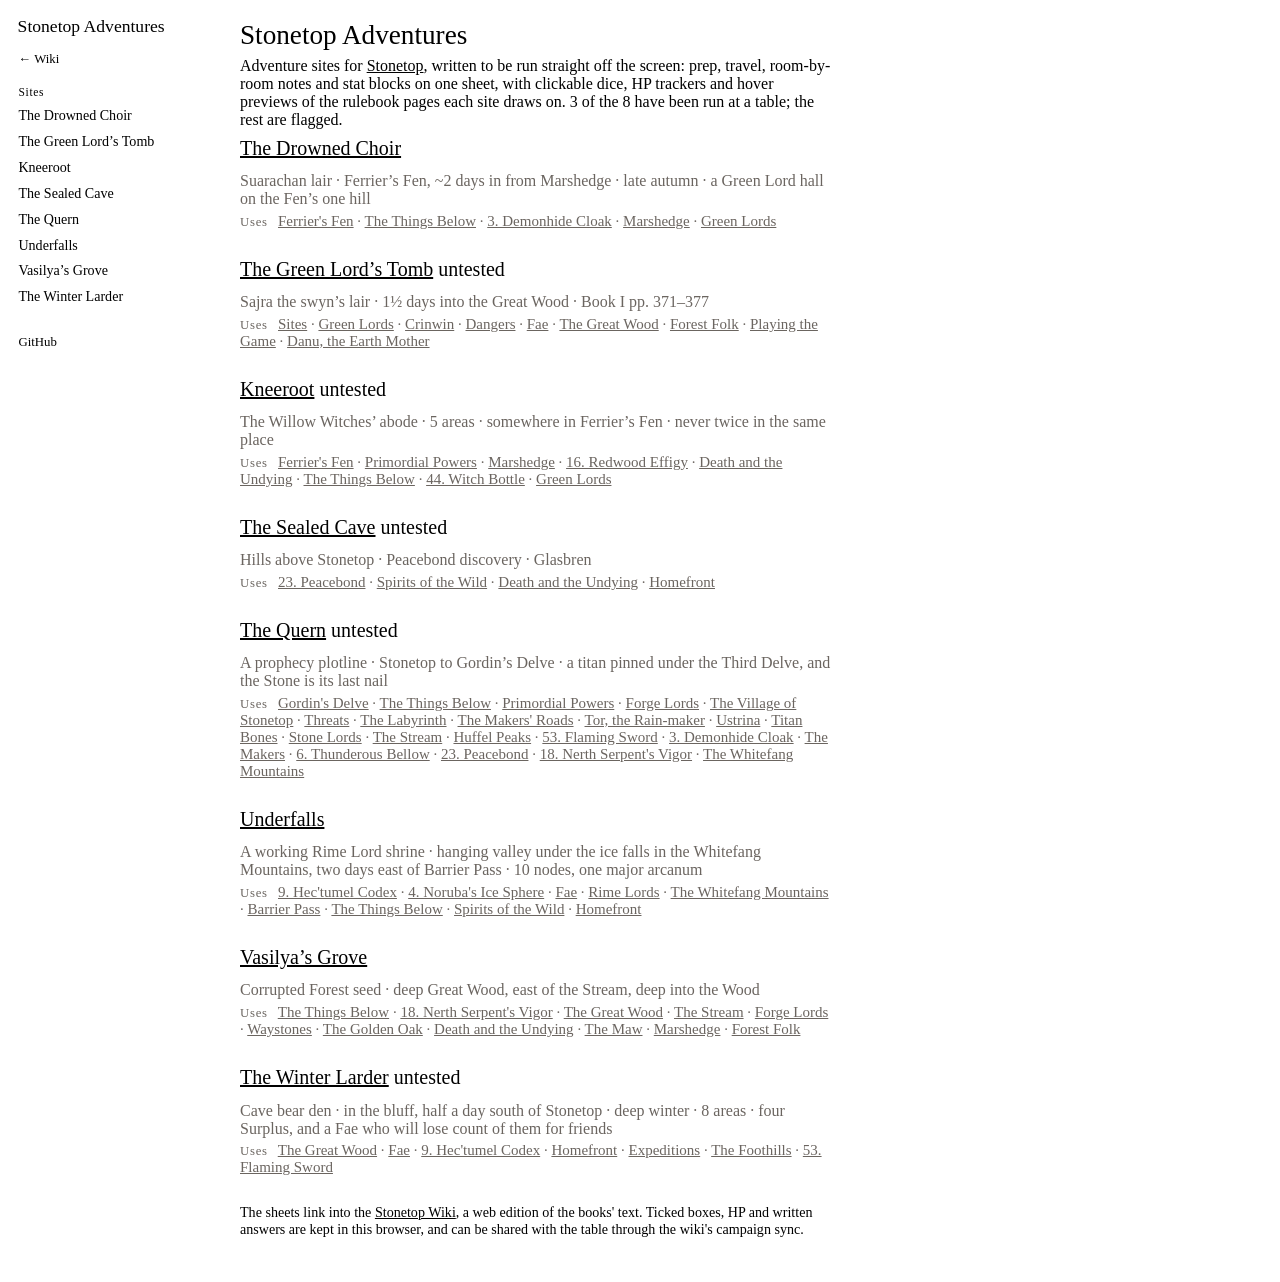
<file: index.html>
<!DOCTYPE html>
<html lang="en">
<head>
  <meta charset="utf-8" />
  <meta name="viewport" content="width=device-width, initial-scale=1" />
  <title>Stonetop Adventures</title>
  <meta name="description" content="7 adventure sites for the Stonetop tabletop RPG: prep, room-by-room notes, stat blocks, dice and HP trackers, each linked into the Stonetop Wiki.">
  <meta property="og:title" content="Stonetop Adventures">
  <meta property="og:description" content="7 adventure sites for the Stonetop tabletop RPG: prep, room-by-room notes, stat blocks, dice and HP trackers, each linked into the Stonetop Wiki.">
  <meta property="og:url" content="https://bryan-legend.github.io/stonetop-adventures/">
  <link rel="canonical" href="https://bryan-legend.github.io/stonetop-adventures/">
  <meta name="robots" content="index, follow, max-snippet:-1, max-image-preview:large, max-video-preview:-1">
  <meta property="og:site_name" content="Stonetop Adventures">
  <meta property="og:type" content="website">
  <meta name="twitter:card" content="summary">
  <link rel="sitemap" type="application/xml" href="sitemap.xml">
  <script type="application/ld+json">{"@context":"https://schema.org","@graph":[{"@type":"WebSite","@id":"https://bryan-legend.github.io/stonetop-adventures/#website","name":"Stonetop Adventures","url":"https://bryan-legend.github.io/stonetop-adventures/","inLanguage":"en","about":{"@id":"https://stonetop.cc/#game"},"isAccessibleForFree":true},{"@type":"CollectionPage","@id":"https://bryan-legend.github.io/stonetop-adventures/#page","url":"https://bryan-legend.github.io/stonetop-adventures/","name":"Stonetop Adventures","description":"7 adventure sites for the Stonetop tabletop RPG: prep, room-by-room notes, stat blocks, dice and HP trackers, each linked into the Stonetop Wiki.","inLanguage":"en","isPartOf":{"@id":"https://bryan-legend.github.io/stonetop-adventures/#website"},"about":{"@id":"https://stonetop.cc/#game"},"license":"https://creativecommons.org/licenses/by-sa/4.0/","isAccessibleForFree":true,"hasPart":[{"@type":"Article","@id":"https://bryan-legend.github.io/stonetop-adventures/Drowned-Choir.html#article","url":"https://bryan-legend.github.io/stonetop-adventures/Drowned-Choir.html","name":"The Drowned Choir"},{"@type":"Article","@id":"https://bryan-legend.github.io/stonetop-adventures/Green-Lords-Tomb.html#article","url":"https://bryan-legend.github.io/stonetop-adventures/Green-Lords-Tomb.html","name":"The Green Lord’s Tomb"},{"@type":"Article","@id":"https://bryan-legend.github.io/stonetop-adventures/Kneeroot.html#article","url":"https://bryan-legend.github.io/stonetop-adventures/Kneeroot.html","name":"Kneeroot"},{"@type":"Article","@id":"https://bryan-legend.github.io/stonetop-adventures/Sealed-Cave.html#article","url":"https://bryan-legend.github.io/stonetop-adventures/Sealed-Cave.html","name":"The Sealed Cave"},{"@type":"Article","@id":"https://bryan-legend.github.io/stonetop-adventures/The-Quern.html#article","url":"https://bryan-legend.github.io/stonetop-adventures/The-Quern.html","name":"The Quern"},{"@type":"Article","@id":"https://bryan-legend.github.io/stonetop-adventures/Underfalls.html#article","url":"https://bryan-legend.github.io/stonetop-adventures/Underfalls.html","name":"Underfalls"},{"@type":"Article","@id":"https://bryan-legend.github.io/stonetop-adventures/Vasilyas-Grove.html#article","url":"https://bryan-legend.github.io/stonetop-adventures/Vasilyas-Grove.html","name":"Vasilya’s Grove"}]}]}</script>
  <link rel="icon" href="https://stonetop.cc/images/favicon.svg" type="image/svg+xml" />
  <link rel="alternate icon" href="https://stonetop.cc/images/favicon.ico" sizes="16x16 32x32 48x48 64x64" />
  <link rel="stylesheet" href="https://stonetop.cc/css/wiki.css" />
  <link rel="stylesheet" href="site.css" />
  <!-- Cloudflare Web Analytics --><script type='module' src='https://static.cloudflareinsights.com/beacon.min.js' data-cf-beacon='{"token": "19869ba6161d498da12745b4658282a2"}'></script><!-- End Cloudflare Web Analytics -->
</head>
<body class="site-sheet" data-wiki-root="https://stonetop.cc/">
<div class="site-layout">

  <nav class="site-nav" aria-label="Site">
    <a class="nav-title" href="#top">Stonetop Adventures</a>
    <a class="nav-wiki-home" href="https://stonetop.cc/">← Wiki</a>
    <span class="nav-label">Sites</span>
    <ul>
      <li><a href="Drowned-Choir.html">The Drowned Choir</a></li>
      <li><a href="Green-Lords-Tomb.html">The Green Lord’s Tomb</a></li>
      <li><a href="Kneeroot.html">Kneeroot</a></li>
      <li><a href="Sealed-Cave.html">The Sealed Cave</a></li>
      <li><a href="The-Quern.html">The Quern</a></li>
      <li><a href="Underfalls.html">Underfalls</a></li>
      <li><a href="Vasilyas-Grove.html">Vasilya’s Grove</a></li>
      <li><a href="Winter-Larder.html">The Winter Larder</a></li>
    </ul>
    <div class="sidebar-foot">
      <a class="sidebar-github" href="https://github.com/Bryan-Legend/stonetop-adventures">GitHub</a>
    </div>
  </nav>

  <div class="site-main" id="top">

  <h1>Stonetop Adventures</h1>
  <p class="lede">Adventure sites for <a class="wiki-link" href="https://stonetop.cc/welcome-to-stonetop.html" data-slug="welcome-to-stonetop">Stonetop</a>, written to be run straight off the screen: prep, travel, room-by-room notes and stat blocks on one sheet, with clickable dice, HP trackers and hover previews of the rulebook pages each site draws on. 3 of the 8 have been run at a table; the rest are flagged.</p>

  <div class="site-list">
  <section class="site-card">
    <h2 id="drowned-choir"><a href="Drowned-Choir.html">The Drowned Choir</a></h2>
    <p class="site-excerpt">Suarachan lair · Ferrier’s Fen, ~2 days in from Marshedge · late autumn · a Green Lord hall on the Fen’s one hill</p>
    <p class="site-refs"><span class="site-refs-label">Uses</span> <a class="wiki-link" href="https://stonetop.cc/ferriers-fen.html" data-slug="ferriers-fen">Ferrier&#x27;s Fen</a> · <a class="wiki-link" href="https://stonetop.cc/the-things-below.html" data-slug="the-things-below">The Things Below</a> · <a class="wiki-link" href="https://stonetop.cc/major-demonhide-cloak.html" data-slug="major-demonhide-cloak">3. Demonhide Cloak</a> · <a class="wiki-link" href="https://stonetop.cc/marshedge.html" data-slug="marshedge">Marshedge</a> · <a class="wiki-link" href="https://stonetop.cc/green-lords.html" data-slug="green-lords">Green Lords</a></p>
  </section>
  <section class="site-card">
    <h2 id="green-lords-tomb"><a href="Green-Lords-Tomb.html">The Green Lord’s Tomb</a> <span class="tag danger">untested</span></h2>
    <p class="site-excerpt">Sajra the swyn’s lair · 1½ days into the Great Wood · Book I pp. 371–377</p>
    <p class="site-refs"><span class="site-refs-label">Uses</span> <a class="wiki-link" href="https://stonetop.cc/sites.html" data-slug="sites">Sites</a> · <a class="wiki-link" href="https://stonetop.cc/green-lords.html" data-slug="green-lords">Green Lords</a> · <a class="wiki-link" href="https://stonetop.cc/crinwin.html" data-slug="crinwin">Crinwin</a> · <a class="wiki-link" href="https://stonetop.cc/dangers.html" data-slug="dangers">Dangers</a> · <a class="wiki-link" href="https://stonetop.cc/fae.html" data-slug="fae">Fae</a> · <a class="wiki-link" href="https://stonetop.cc/the-great-wood.html" data-slug="the-great-wood">The Great Wood</a> · <a class="wiki-link" href="https://stonetop.cc/forest-folk.html" data-slug="forest-folk">Forest Folk</a> · <a class="wiki-link" href="https://stonetop.cc/playing-the-game.html" data-slug="playing-the-game">Playing the Game</a> · <a class="wiki-link" href="https://stonetop.cc/danu-the-earth-mother.html" data-slug="danu-the-earth-mother">Danu, the Earth Mother</a></p>
  </section>
  <section class="site-card">
    <h2 id="kneeroot"><a href="Kneeroot.html">Kneeroot</a> <span class="tag danger">untested</span></h2>
    <p class="site-excerpt">The Willow Witches’ abode · 5 areas · somewhere in Ferrier’s Fen · never twice in the same place</p>
    <p class="site-refs"><span class="site-refs-label">Uses</span> <a class="wiki-link" href="https://stonetop.cc/ferriers-fen.html" data-slug="ferriers-fen">Ferrier&#x27;s Fen</a> · <a class="wiki-link" href="https://stonetop.cc/primordial-powers.html" data-slug="primordial-powers">Primordial Powers</a> · <a class="wiki-link" href="https://stonetop.cc/marshedge.html" data-slug="marshedge">Marshedge</a> · <a class="wiki-link" href="https://stonetop.cc/major-redwood-effigy.html" data-slug="major-redwood-effigy">16. Redwood Effigy</a> · <a class="wiki-link" href="https://stonetop.cc/death-and-the-undying.html" data-slug="death-and-the-undying">Death and the Undying</a> · <a class="wiki-link" href="https://stonetop.cc/the-things-below.html" data-slug="the-things-below">The Things Below</a> · <a class="wiki-link" href="https://stonetop.cc/minor-witch-bottle.html" data-slug="minor-witch-bottle">44. Witch Bottle</a> · <a class="wiki-link" href="https://stonetop.cc/green-lords.html" data-slug="green-lords">Green Lords</a></p>
  </section>
  <section class="site-card">
    <h2 id="sealed-cave"><a href="Sealed-Cave.html">The Sealed Cave</a> <span class="tag danger">untested</span></h2>
    <p class="site-excerpt">Hills above Stonetop · Peacebond discovery · Glasbren</p>
    <p class="site-refs"><span class="site-refs-label">Uses</span> <a class="wiki-link" href="https://stonetop.cc/minor-peacebond.html" data-slug="minor-peacebond">23. Peacebond</a> · <a class="wiki-link" href="https://stonetop.cc/spirits-of-the-wild.html" data-slug="spirits-of-the-wild">Spirits of the Wild</a> · <a class="wiki-link" href="https://stonetop.cc/death-and-the-undying.html" data-slug="death-and-the-undying">Death and the Undying</a> · <a class="wiki-link" href="https://stonetop.cc/homefront.html" data-slug="homefront">Homefront</a></p>
  </section>
  <section class="site-card">
    <h2 id="the-quern"><a href="The-Quern.html">The Quern</a> <span class="tag danger">untested</span></h2>
    <p class="site-excerpt">A prophecy plotline · Stonetop to Gordin’s Delve · a titan pinned under the Third Delve, and the Stone is its last nail</p>
    <p class="site-refs"><span class="site-refs-label">Uses</span> <a class="wiki-link" href="https://stonetop.cc/gordins-delve.html" data-slug="gordins-delve">Gordin&#x27;s Delve</a> · <a class="wiki-link" href="https://stonetop.cc/the-things-below.html" data-slug="the-things-below">The Things Below</a> · <a class="wiki-link" href="https://stonetop.cc/primordial-powers.html" data-slug="primordial-powers">Primordial Powers</a> · <a class="wiki-link" href="https://stonetop.cc/forge-lords.html" data-slug="forge-lords">Forge Lords</a> · <a class="wiki-link" href="https://stonetop.cc/the-village-of-stonetop.html" data-slug="the-village-of-stonetop">The Village of Stonetop</a> · <a class="wiki-link" href="https://stonetop.cc/threats.html" data-slug="threats">Threats</a> · <a class="wiki-link" href="https://stonetop.cc/the-labyrinth.html" data-slug="the-labyrinth">The Labyrinth</a> · <a class="wiki-link" href="https://stonetop.cc/the-makers-roads.html" data-slug="the-makers-roads">The Makers&#x27; Roads</a> · <a class="wiki-link" href="https://stonetop.cc/tor-the-rain-maker.html" data-slug="tor-the-rain-maker">Tor, the Rain-maker</a> · <a class="wiki-link" href="https://stonetop.cc/ustrina.html" data-slug="ustrina">Ustrina</a> · <a class="wiki-link" href="https://stonetop.cc/titan-bones.html" data-slug="titan-bones">Titan Bones</a> · <a class="wiki-link" href="https://stonetop.cc/stone-lords.html" data-slug="stone-lords">Stone Lords</a> · <a class="wiki-link" href="https://stonetop.cc/the-stream.html" data-slug="the-stream">The Stream</a> · <a class="wiki-link" href="https://stonetop.cc/huffel-peaks.html" data-slug="huffel-peaks">Huffel Peaks</a> · <a class="wiki-link" href="https://stonetop.cc/minor-flaming-sword.html" data-slug="minor-flaming-sword">53. Flaming Sword</a> · <a class="wiki-link" href="https://stonetop.cc/major-demonhide-cloak.html" data-slug="major-demonhide-cloak">3. Demonhide Cloak</a> · <a class="wiki-link" href="https://stonetop.cc/the-makers.html" data-slug="the-makers">The Makers</a> · <a class="wiki-link" href="https://stonetop.cc/minor-thunderous-bellow.html" data-slug="minor-thunderous-bellow">6. Thunderous Bellow</a> · <a class="wiki-link" href="https://stonetop.cc/minor-peacebond.html" data-slug="minor-peacebond">23. Peacebond</a> · <a class="wiki-link" href="https://stonetop.cc/minor-nerth-serpents-vigor.html" data-slug="minor-nerth-serpents-vigor">18. Nerth Serpent&#x27;s Vigor</a> · <a class="wiki-link" href="https://stonetop.cc/the-whitefang-mountains.html" data-slug="the-whitefang-mountains">The Whitefang Mountains</a></p>
  </section>
  <section class="site-card">
    <h2 id="underfalls"><a href="Underfalls.html">Underfalls</a></h2>
    <p class="site-excerpt">A working Rime Lord shrine · hanging valley under the ice falls in the Whitefang Mountains, two days east of Barrier Pass · 10 nodes, one major arcanum</p>
    <p class="site-refs"><span class="site-refs-label">Uses</span> <a class="wiki-link" href="https://stonetop.cc/major-hectumel-codex.html" data-slug="major-hectumel-codex">9. Hec&#x27;tumel Codex</a> · <a class="wiki-link" href="https://stonetop.cc/major-norubas-ice-sphere.html" data-slug="major-norubas-ice-sphere">4. Noruba&#x27;s Ice Sphere</a> · <a class="wiki-link" href="https://stonetop.cc/fae.html" data-slug="fae">Fae</a> · <a class="wiki-link" href="https://stonetop.cc/rime-lords.html" data-slug="rime-lords">Rime Lords</a> · <a class="wiki-link" href="https://stonetop.cc/the-whitefang-mountains.html" data-slug="the-whitefang-mountains">The Whitefang Mountains</a> · <a class="wiki-link" href="https://stonetop.cc/barrier-pass.html" data-slug="barrier-pass">Barrier Pass</a> · <a class="wiki-link" href="https://stonetop.cc/the-things-below.html" data-slug="the-things-below">The Things Below</a> · <a class="wiki-link" href="https://stonetop.cc/spirits-of-the-wild.html" data-slug="spirits-of-the-wild">Spirits of the Wild</a> · <a class="wiki-link" href="https://stonetop.cc/homefront.html" data-slug="homefront">Homefront</a></p>
  </section>
  <section class="site-card">
    <h2 id="vasilyas-grove"><a href="Vasilyas-Grove.html">Vasilya’s Grove</a></h2>
    <p class="site-excerpt">Corrupted Forest seed · deep Great Wood, east of the Stream, deep into the Wood</p>
    <p class="site-refs"><span class="site-refs-label">Uses</span> <a class="wiki-link" href="https://stonetop.cc/the-things-below.html" data-slug="the-things-below">The Things Below</a> · <a class="wiki-link" href="https://stonetop.cc/minor-nerth-serpents-vigor.html" data-slug="minor-nerth-serpents-vigor">18. Nerth Serpent&#x27;s Vigor</a> · <a class="wiki-link" href="https://stonetop.cc/the-great-wood.html" data-slug="the-great-wood">The Great Wood</a> · <a class="wiki-link" href="https://stonetop.cc/the-stream.html" data-slug="the-stream">The Stream</a> · <a class="wiki-link" href="https://stonetop.cc/forge-lords.html" data-slug="forge-lords">Forge Lords</a> · <a class="wiki-link" href="https://stonetop.cc/waystones.html" data-slug="waystones">Waystones</a> · <a class="wiki-link" href="https://stonetop.cc/the-golden-oak.html" data-slug="the-golden-oak">The Golden Oak</a> · <a class="wiki-link" href="https://stonetop.cc/death-and-the-undying.html" data-slug="death-and-the-undying">Death and the Undying</a> · <a class="wiki-link" href="https://stonetop.cc/the-maw.html" data-slug="the-maw">The Maw</a> · <a class="wiki-link" href="https://stonetop.cc/marshedge.html" data-slug="marshedge">Marshedge</a> · <a class="wiki-link" href="https://stonetop.cc/forest-folk.html" data-slug="forest-folk">Forest Folk</a></p>
  </section>
  <section class="site-card">
    <h2 id="winter-larder"><a href="Winter-Larder.html">The Winter Larder</a> <span class="tag danger">untested</span></h2>
    <p class="site-excerpt">Cave bear den · in the bluff, half a day south of Stonetop · deep winter · 8 areas · four Surplus, and a Fae who will lose count of them for friends</p>
    <p class="site-refs"><span class="site-refs-label">Uses</span> <a class="wiki-link" href="https://stonetop.cc/the-great-wood.html" data-slug="the-great-wood">The Great Wood</a> · <a class="wiki-link" href="https://stonetop.cc/fae.html" data-slug="fae">Fae</a> · <a class="wiki-link" href="https://stonetop.cc/major-hectumel-codex.html" data-slug="major-hectumel-codex">9. Hec&#x27;tumel Codex</a> · <a class="wiki-link" href="https://stonetop.cc/homefront.html" data-slug="homefront">Homefront</a> · <a class="wiki-link" href="https://stonetop.cc/expeditions.html" data-slug="expeditions">Expeditions</a> · <a class="wiki-link" href="https://stonetop.cc/the-foothills.html" data-slug="the-foothills">The Foothills</a> · <a class="wiki-link" href="https://stonetop.cc/minor-flaming-sword.html" data-slug="minor-flaming-sword">53. Flaming Sword</a></p>
  </section>
  </div>

  <p class="meta">The sheets link into the <a href="https://stonetop.cc/">Stonetop Wiki</a>, a web edition of the books' text. Ticked boxes, HP and written answers are kept in this browser, and can be shared with the table through the wiki's campaign sync.</p>

  </div><!-- .site-main -->
</div><!-- .site-layout -->

<div id="wiki-preview" class="wiki-preview" hidden></div>
<div id="dice-toast" class="dice-toast" hidden></div>
<script src="https://stonetop.cc/js/wiki.js"></script>
<script src="site.js"></script>
</body>
</html>
</file>
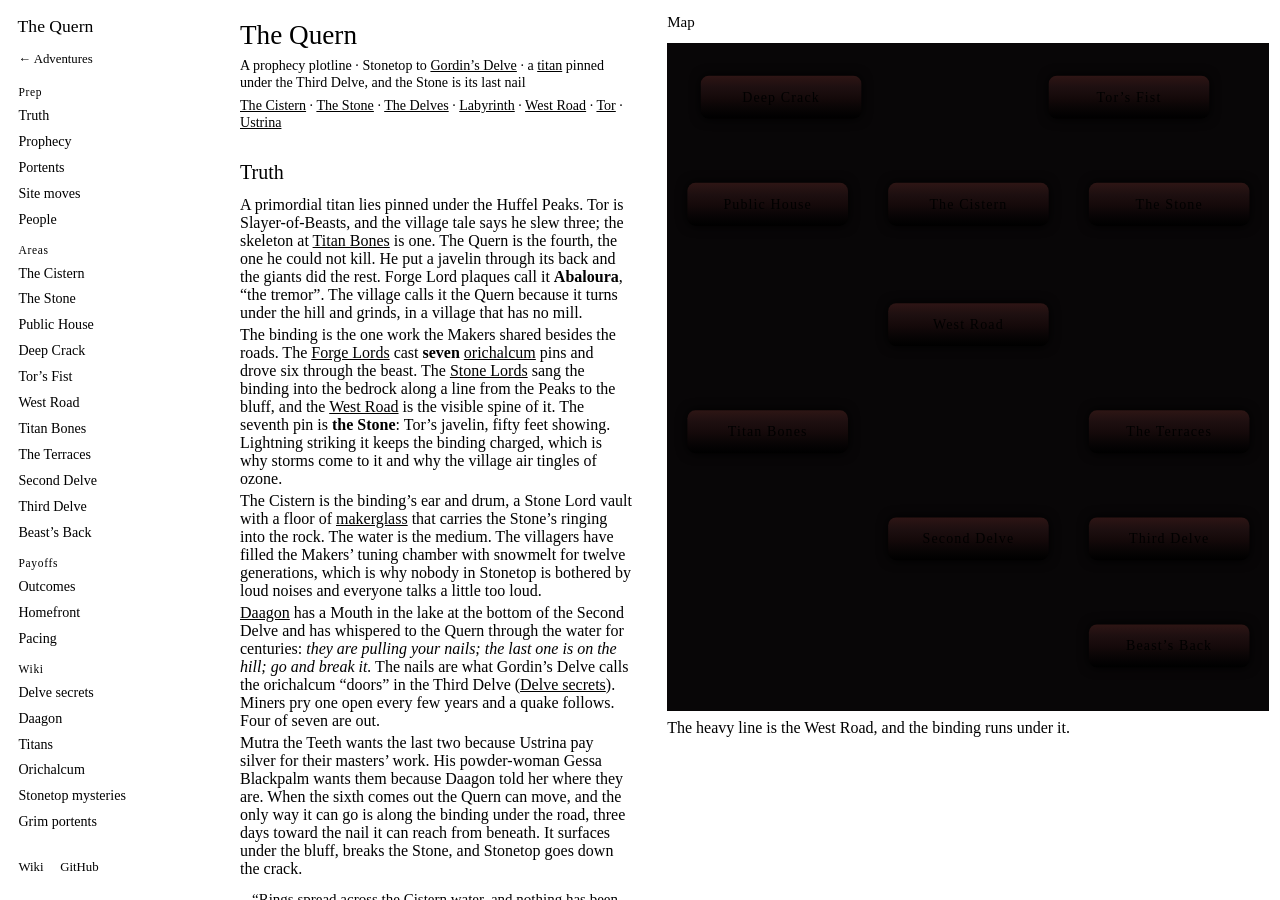
<file: The-Quern.html>
<!DOCTYPE html>
<html lang="en">
<head>
  <meta charset="utf-8" />
  <meta name="viewport" content="width=device-width, initial-scale=1" />
  <title>The Quern</title>
  <meta name="description" content="A ready-to-run adventure site for the Stonetop tabletop RPG. A prophecy plotline · Stonetop to Gordin’s Delve · a titan pinned under the Third Delve, and the…">
  <meta name="robots" content="index, follow, max-snippet:-1, max-image-preview:large, max-video-preview:-1">
  <meta property="og:site_name" content="Stonetop Adventures">
  <meta property="og:type" content="article">
  <meta property="og:title" content="The Quern">
  <meta property="og:description" content="A ready-to-run adventure site for the Stonetop tabletop RPG. A prophecy plotline · Stonetop to Gordin’s Delve · a titan pinned under the Third Delve, and the…">
  <meta name="twitter:card" content="summary">
  <link rel="canonical" href="https://bryan-legend.github.io/stonetop-adventures/The-Quern.html">
  <link rel="sitemap" type="application/xml" href="sitemap.xml">
  <script type="application/ld+json">{"@context":"https://schema.org","@graph":[{"@type":"WebSite","@id":"https://bryan-legend.github.io/stonetop-adventures/#website","name":"Stonetop Adventures","url":"https://bryan-legend.github.io/stonetop-adventures/","inLanguage":"en","about":{"@id":"https://stonetop.cc/#game"},"isAccessibleForFree":true},{"@type":"Article","@id":"https://bryan-legend.github.io/stonetop-adventures/The-Quern.html#article","url":"https://bryan-legend.github.io/stonetop-adventures/The-Quern.html","mainEntityOfPage":"https://bryan-legend.github.io/stonetop-adventures/The-Quern.html","headline":"The Quern","name":"The Quern","description":"A ready-to-run adventure site for the Stonetop tabletop RPG. A prophecy plotline · Stonetop to Gordin’s Delve · a titan pinned under the Third Delve, and the…","inLanguage":"en","license":"https://creativecommons.org/licenses/by-sa/4.0/","isAccessibleForFree":true,"about":{"@id":"https://stonetop.cc/#game"},"isPartOf":{"@id":"https://bryan-legend.github.io/stonetop-adventures/#website"}},{"@type":"BreadcrumbList","itemListElement":[{"@type":"ListItem","position":1,"name":"Stonetop Adventures","item":"https://bryan-legend.github.io/stonetop-adventures/"},{"@type":"ListItem","position":2,"name":"The Quern","item":"https://bryan-legend.github.io/stonetop-adventures/The-Quern.html"}]}]}</script>
  <!-- Where this sheet is published: the § beside a heading copies a link
       to the section, and off a disk there is no other way to know it. -->
  <meta property="og:url" content="https://bryan-legend.github.io/stonetop-adventures/The-Quern.html">
  <link rel="icon" href="https://stonetop.cc/images/favicon.svg" type="image/svg+xml" />
  <link rel="alternate icon" href="https://stonetop.cc/images/favicon.ico" sizes="16x16 32x32 48x48 64x64" />
  <link rel="stylesheet" href="https://stonetop.cc/css/wiki.css" />
  <link rel="stylesheet" href="site.css" />
  <style>
    /* SVG theme only — map chrome is site.css */
    .site-map-svg .map-road { stroke: var(--accent); stroke-width: 3; opacity: 0.55; }
    .site-map-svg .map-whisper { stroke: var(--danger); stroke-dasharray: 3 5; }
    .verse { margin: 0.6rem 0 0.6rem 1.2rem; font-style: italic; line-height: 1.45; }
    .portents li { margin: 0.35rem 0; }
  </style>
  <!-- Cloudflare Web Analytics --><script type='module' src='https://static.cloudflareinsights.com/beacon.min.js' data-cf-beacon='{"token": "19869ba6161d498da12745b4658282a2"}'></script><!-- End Cloudflare Web Analytics -->
</head>
<body class="site-sheet has-map" data-page-slug="sites/The-Quern" data-wiki-root="https://stonetop.cc/" data-hp-storage="the-quern-hp" data-playtested="false">
<div class="site-layout">

  <nav class="site-nav" aria-label="Site">
    <a class="nav-title" href="#top">The Quern</a>
    <a class="nav-wiki-home" href="index.html">← Adventures</a>
    <span class="nav-label">Prep</span>
    <ul>
      <li><a href="#truth">Truth</a></li>
      <li><a href="#prophecy">Prophecy</a></li>
      <li><a href="#portents">Portents</a></li>
      <li><a href="#site-rules">Site moves</a></li>
      <li><a href="#people">People</a></li>
    </ul>
    <span class="nav-label">Areas</span>
    <ul>
      <li><a href="#room-1">The Cistern</a></li>
      <li><a href="#room-2">The Stone</a></li>
      <li><a href="#room-3">Public House</a></li>
      <li><a href="#room-4">Deep Crack</a></li>
      <li><a href="#room-5">Tor’s Fist</a></li>
      <li><a href="#room-6">West Road</a></li>
      <li><a href="#room-7">Titan Bones</a></li>
      <li><a href="#room-8">The Terraces</a></li>
      <li><a href="#room-9">Second Delve</a></li>
      <li><a href="#room-10">Third Delve</a></li>
      <li><a href="#room-11">Beast’s Back</a></li>
    </ul>
    <span class="nav-label">Payoffs</span>
    <ul>
      <li><a href="#outcomes">Outcomes</a></li>
      <li><a href="#homefront">Homefront</a></li>
      <li><a href="#pacing">Pacing</a></li>
    </ul>
    <span class="nav-label">Wiki</span>
    <ul>
      <li><a href="https://stonetop.cc/gordins-delve.html#secrets" class="wiki-link" data-slug="gordins-delve" data-fragment="secrets">Delve secrets</a></li>
      <li><a href="https://stonetop.cc/the-things-below.html#daagon-who-waits-in-deep-waters" class="wiki-link" data-slug="the-things-below" data-fragment="daagon-who-waits-in-deep-waters">Daagon</a></li>
      <li><a href="https://stonetop.cc/primordial-powers.html#titans" class="wiki-link" data-slug="primordial-powers" data-fragment="titans">Titans</a></li>
      <li><a href="https://stonetop.cc/forge-lords.html#orichalcum" class="wiki-link" data-slug="forge-lords" data-fragment="orichalcum">Orichalcum</a></li>
      <li><a href="https://stonetop.cc/the-village-of-stonetop.html#mysteries" class="wiki-link" data-slug="the-village-of-stonetop" data-fragment="mysteries">Stonetop mysteries</a></li>
      <li><a href="https://stonetop.cc/threats.html#grim-portents" class="wiki-link" data-slug="threats" data-fragment="grim-portents">Grim portents</a></li>
    </ul>
    <div class="sidebar-foot">
      <a class="sidebar-github" href="https://stonetop.cc/">Wiki</a>
      <a class="sidebar-github" href="https://github.com/Bryan-Legend/stonetop-adventures">GitHub</a>
    </div>
  </nav>

  <div class="site-main" id="top">

<header>
  <h1>The Quern</h1>
  <p class="meta">
    A prophecy plotline · Stonetop to
    <a href="https://stonetop.cc/gordins-delve.html" class="wiki-link" data-slug="gordins-delve">Gordin’s Delve</a>
    · a
    <a href="https://stonetop.cc/primordial-powers.html#titans" class="wiki-link" data-slug="primordial-powers" data-fragment="titans">titan</a>
    pinned under the Third Delve, and the Stone is its last nail
  </p>
  <nav class="links">
    <a href="https://stonetop.cc/the-village-of-stonetop.html#the-cistern" class="wiki-link" data-slug="the-village-of-stonetop" data-fragment="the-cistern">The Cistern</a> ·
    <a href="https://stonetop.cc/the-village-of-stonetop.html#the-stone" class="wiki-link" data-slug="the-village-of-stonetop" data-fragment="the-stone">The Stone</a> ·
    <a href="https://stonetop.cc/gordins-delve.html#the-delves" class="wiki-link" data-slug="gordins-delve" data-fragment="the-delves">The Delves</a> ·
    <a href="https://stonetop.cc/the-labyrinth.html" class="wiki-link" data-slug="the-labyrinth">Labyrinth</a> ·
    <a href="https://stonetop.cc/the-makers-roads.html" class="wiki-link" data-slug="the-makers-roads">West Road</a> ·
    <a href="https://stonetop.cc/tor-the-rain-maker.html#in-stonetop" class="wiki-link" data-slug="tor-the-rain-maker" data-fragment="in-stonetop">Tor</a> ·
    <a href="https://stonetop.cc/ustrina.html" class="wiki-link" data-slug="ustrina">Ustrina</a>
  </nav>
</header>

<section id="truth">
  <h2>Truth</h2>
  <p>
    A primordial titan lies pinned under the Huffel Peaks. Tor is Slayer-of-Beasts, and the village tale says he
    slew three; the skeleton at
    <a href="https://stonetop.cc/titan-bones.html" class="wiki-link" data-slug="titan-bones">Titan Bones</a>
    is one. The Quern is the fourth, the one he could not kill. He put a javelin through its back and the giants
    did the rest. Forge Lord plaques call it <strong>Abaloura</strong>, “the tremor”. The village calls it the
    Quern because it turns under the hill and grinds, in a village that has no mill.
  </p>
  <p>
    The binding is the one work the Makers shared besides the roads. The
    <a href="https://stonetop.cc/forge-lords.html" class="wiki-link" data-slug="forge-lords">Forge Lords</a>
    cast <strong>seven</strong>
    <a href="https://stonetop.cc/forge-lords.html#orichalcum" class="wiki-link" data-slug="forge-lords" data-fragment="orichalcum">orichalcum</a>
    pins and drove six through the beast. The
    <a href="https://stonetop.cc/stone-lords.html" class="wiki-link" data-slug="stone-lords">Stone Lords</a>
    sang the binding into the bedrock along a line from the Peaks to the bluff, and the
    <a href="https://stonetop.cc/the-makers-roads.html" class="wiki-link" data-slug="the-makers-roads">West Road</a>
    is the visible spine of it. The seventh pin is <strong>the Stone</strong>: Tor’s javelin, fifty feet showing.
    Lightning striking it keeps the binding charged, which is why storms come to it and why the village air
    tingles of ozone.
  </p>
  <p>
    The Cistern is the binding’s ear and drum, a Stone Lord vault with a floor of
    <a href="https://stonetop.cc/stone-lords.html#makerglass" class="wiki-link" data-slug="stone-lords" data-fragment="makerglass">makerglass</a>
    that carries the Stone’s ringing into the rock. The water is the medium. The villagers have filled the
    Makers’ tuning chamber with snowmelt for twelve generations, which is why nobody in Stonetop is bothered by
    loud noises and everyone talks a little too loud.
  </p>
  <p>
    <a href="https://stonetop.cc/the-things-below.html#daagon-who-waits-in-deep-waters" class="wiki-link" data-slug="the-things-below" data-fragment="daagon-who-waits-in-deep-waters">Daagon</a>
    has a Mouth in the lake at the bottom of the Second Delve and has whispered to the Quern through the water for
    centuries: <em>they are pulling your nails; the last one is on the hill; go and break it.</em> The nails are
    what Gordin’s Delve calls the orichalcum “doors” in the Third Delve
    (<a href="https://stonetop.cc/gordins-delve.html#secrets" class="wiki-link" data-slug="gordins-delve" data-fragment="secrets">Delve secrets</a>).
    Miners pry one open every few years and a quake follows. Four of seven are out.
  </p>
  <p>
    Mutra the Teeth wants the last two because Ustrina pay silver for their masters’ work. His powder-woman
    Gessa Blackpalm wants them because Daagon told her where they are. When the sixth comes out the Quern can
    move, and the only way it can go is along the binding under the road, three days toward the nail it can
    reach from beneath. It surfaces under the bluff, breaks the Stone, and Stonetop goes down the crack.
  </p>
  <div class="gm-line">
    “Rings spread across the Cistern water, and nothing has been dropped in. The dogs will not come near the
    mouth. Somewhere under your feet, something very large has shifted its weight.”
  </div>
</section>

<section id="prophecy">
  <h2>Prophecy</h2>
  <p>
    Every child in Stonetop knows the skipping rhyme. “Horn” is the Cistern and “anvil” is the Stone, Tor’s
    drinking horn and Tor’s anvil
    (<a href="https://stonetop.cc/tor-the-rain-maker.html#in-stonetop" class="wiki-link" data-slug="tor-the-rain-maker" data-fragment="in-stonetop">Tor in Stonetop</a>).
  </p>
  <div class="verse">
    Quern’s asleep and the anvil’s ringing,<br>
    count the thunder, the Thunderhead’s singing.<br>
    Horn runs cold and the horn runs still —<br>
    good for the barley, good for the kill.<br>
    Horn runs warm and the horn runs humming —<br>
    shut the door, the Quern is coming.<br>
    Horn runs black and the anvil’s broke —<br>
    that’s the year of the last of the folk.
  </div>
  <p>
    Twymor has a longer stanza, copied from a Marshedge antiquarian’s book of Barrow Builder verse. Nobody
    sings this part.
  </p>
  <div class="verse">
    Seven nails for the beast Tor could not kill,<br>
    six in the mountain and one in the hill.<br>
    Draw them out and the road-stones sweat;<br>
    draw the last and the horn runs wet.<br>
    The road runs both ways, the chain runs one —<br>
    what climbs the road comes for the Stone.
  </div>
  <ul>
    <li><strong>“Shut the door”</strong> is the answer: the doors are the nails.</li>
    <li><strong>“Draw the last”</strong> is the line Gessa’s cult reads as an instruction.</li>
    <li><strong>“The horn runs wet”</strong> is the line that gets the village arguing to drain the Cistern.</li>
    <li><strong>Fresh delivery:</strong> the first violent storm of summer, lightning walks the Stone all night and
      half the village dreams the same beast, chained on its back under a mountain, each dreamer one link
      (<a href="https://stonetop.cc/tor-the-rain-maker.html#hooks" class="wiki-link" data-slug="tor-the-rain-maker" data-fragment="hooks">Tor hook</a>).
      Everyone wakes humming the rhyme. Beth says the Cistern was doing it first.</li>
  </ul>
</section>

<section id="portents">
  <h2>Portents</h2>
  <p>
    Advance one when Seasons Change says a threat gets worse, when a pin comes out, or when the party spends a
    week elsewhere. Each pin driven home reverses one. A storm with the Stone charged and the binding re-tuned
    puts the Quern back to sleep where it lies.
  </p>
  <ol class="portents">
    <li><strong>The horn rings.</strong> Rings on the Cistern water with nothing dropped in. Only children and dogs
      hear the hum. Goats will not drink from it. The ozone smell is stronger at the Cistern mouth than at the
      Stone. This is already happening.</li>
    <li><strong>The storm dream.</strong> The whole village dreams the chained beast. Erin the Legend’s statue cracks
      across the base. Three days later a tremor reaches Stonetop: pin five is out.</li>
    <li><strong>The horn runs warm.</strong> Cistern water warm at dawn, tasting of iron. The
      <a href="https://stonetop.cc/the-stream.html#the-quiet-twins" class="wiki-link" data-slug="the-stream" data-fragment="the-quiet-twins">Quiet Twins</a>
      stand at the foot of the bluff pointing up at the village. A sinkhole in a fallow field shows a broken
      road-stone with scorched runes. Yohan’s cult keeps vigil at the Cistern at night.</li>
    <li><strong>The road-stones sweat.</strong> Pin six is out. A real quake: the Ringwall splits, the southeast
      watchtower comes down, the West Road’s pavestones run with black water. That night a Hand of Daagon
      rises through the Cistern floor (<a href="#room-1">the Cistern</a>).</li>
    <li><strong>The anvil rings.</strong> Lightning strikes the Stone out of a clear sky, night after night. Everyone
      hears the hum now. Livestock bolt down the switchback. The Cistern drains itself into a crack that was not
      there yesterday. Stones of the Old Wall tumble in a line from the end of the road toward the bluff.</li>
    <li><strong>Impending doom.</strong> At the next storm the Quern surfaces beneath the bluff and breaks the Stone
      (<a href="#room-2">the Stone</a>). The bluff collapses into the Cistern. Stonetop is a crater.</li>
  </ol>
</section>

<section id="site-rules">
  <h2>Site moves</h2>
  <ul>
    <li><strong>When the Quern turns</strong> (a pin pulled, a portent advanced), everyone in Stonetop rolls +nothing.
      <strong>10+</strong> you keep your feet and see what falls;
      <strong>7–9</strong> the tremor reaches a thing of yours (a wall, a still, a fence, a sleeping child’s cot);
      <strong>6−</strong> the ground opens somewhere in the village and something is lost into it.
      Earthquake hazards are on
      <a href="https://stonetop.cc/huffel-peaks.html#volcanic-activity" class="wiki-link" data-slug="huffel-peaks" data-fragment="volcanic-activity">Huffel Peaks</a> page.</li>
    <li><strong>When you put your hand flat on the Cistern water and listen</strong>, roll +WIS.
      <strong>10+</strong> you learn where the Quern is on the line and how many nails still hold;
      <strong>7–9</strong> you learn one of those, and the water tells Daagon where you are;
      <strong>6−</strong> you hear the whisper and it can now compel you
      (<a href="https://stonetop.cc/the-things-below.html#whispers-and-visions" class="wiki-link" data-slug="the-things-below" data-fragment="whispers-and-visions">whispers and visions</a>).</li>
    <li><strong>When you drive a pin home in the beast’s back</strong>, roll +STR, with advantage if an Ustrina alloyed
      it and a Stonetop smith set it.
      <strong>10+</strong> it seats and the Quern sleeps deeper (reverse one portent);
      <strong>7–9</strong> it seats, but the beast turns and the tunnel comes down behind you;
      <strong>6−</strong> the pin flares and slags, and the Quern knows where you are.</li>
  </ul>
</section>

<section id="people">
  <h2>People</h2>
  <p>Stats and kit. What they say is on the area where they say it.</p>

  <h3>Stonetop</h3>
  <ul>
    <li><strong>Twymor</strong> (68, scholar, Geralt’s father). Has the second stanza. Knows the runes on the Stone are
      the same hand as the road-stones. Wants to be believed, and wants his son to use the Scepter for something
      other than dark power.</li>
    <li><strong>Digger</strong> (engineer from the Delve, built the Inn). Was foreman on the crew that pulled pin four.
      The quake killed six of his men. He can draw the Third Delve from memory and never wants to go back.
      Maggie, his sister, will make him.</li>
    <li><strong>Gwenda</strong> (60, outcast healer, Geralt’s mentor). Knows the old Cistern-rite, bread and whisky at
      midwinter, and that it was once a life. She hears Daagon’s answer first.</li>
    <li><strong>Robert</strong> (drunk; father of the children Sven could not save). Volunteers for Gwenda’s rite.
      Sober for it.</li>
    <li><strong>Quinton</strong> (65, old soldier). Drills the militia, walls the Cistern, and after the Hand argues to
      drain it.</li>
    <li><strong>Filj</strong> (35, blacksmith, Sven’s father). The only forge in the village, and the hands that set a
      pin.</li>
    <li><strong>Yohan</strong> (15) and the mask cult. They hear the whispers first and think they were chosen. The
      Disturbing Mask can wear the voice from the well.</li>
    <li><strong>Beth</strong> (13, Dagmar’s sister). Heard it first, was not listened to, and is going down to prove it.</li>
  </ul>

  <h3>Gordin’s Delve</h3>
  <ul>
    <li><strong>Mutra the Teeth</strong> (Boss: mines, timber). Each pin is Value 2 raw and the Ustrina pay double.
      His amber idol fosters worship, and the worship is Daagon’s. Sells the party a pin once, at a ruinous price.</li>
    <li><strong>Gessa Blackpalm</strong> (powder-woman). Stats on <a href="#room-11">Beast’s Back</a>. Palms burned to the
      bone in a blasting accident; Daagon healed them wet and webbed and gave her tremorsense. She has a map with
      the seventh nail marked, and it is Stonetop.</li>
    <li><strong>Kiln’s sons</strong> (the shamed Hillfolk riders). They work Gessa’s crew because it is the only work the
      shunned can get.</li>
    <li><strong>Bran Cask-Walker</strong> (whisky merchant). The party’s way in.</li>
    <li><strong>Odo Thriceborn</strong> (Boss: mines, housing). Would like to be the Boss who stopped Mutra’s quakes.</li>
    <li><strong>Llyr</strong>, once factor of House Ferrier, now Mutra’s door-warden. Carries the
      <a href="https://stonetop.cc/minor-flaming-sword.html" class="wiki-link" data-slug="minor-flaming-sword">Flaming Sword</a>,
      whose fire spirit’s instinct is <em>to seek glory</em>.</li>
  </ul>

  <h3>From outside</h3>
  <ul>
    <li><strong>The Otavix</strong>
      (<a href="https://stonetop.cc/ustrina.html" class="wiki-link" data-slug="ustrina">Ustrina</a>, Rubedix sect). Arrives with Bran’s
      caravan to “study the Stone”. Its sect has bought two of the four pulled pins back from Mutra and holds
      them. It can alloy orichalcum so a pin does not slag on the beast. It will not go down the Third Delve.
      Three more of its sect follow it. Formal, tinny voice; “the” before every proper noun.</li>
    <li><strong>Uskl-Nazuc</strong>, a
      <a href="https://stonetop.cc/the-labyrinth.html#thraulgwyn" class="wiki-link" data-slug="the-labyrinth" data-fragment="thraulgwyn">thraulgwyn</a>
      band in the chambers around pins five and six. Stats on <a href="#room-10">Third Delve</a>. Gift: soundless
      movement. Mark: cannot cross a line of orichalcum dust. Sacred treasures: a Forge Lord plaque naming
      Abaloura, a Barrow Builder bronze horn, and the
      <a href="https://stonetop.cc/major-demonhide-cloak.html" class="wiki-link" data-slug="major-demonhide-cloak">Demonhide Cloak</a>,
      with a Hand of Daagon sewn into it.</li>
    <li><strong>A nine-fingered stranger</strong>
      (<a href="https://stonetop.cc/tor-the-rain-maker.html#nine-fingered-stranger" class="wiki-link" data-slug="tor-the-rain-maker" data-fragment="nine-fingered-stranger">Tor walking</a>),
      optional. Arrives at the public house the night the Stone is struck out of a clear sky.</li>
  </ul>
</section>

<!-- ========== AREAS ========== -->

<article class="room" id="room-1">
  <h2>The Cistern</h2>
  <span class="tag">Stonetop</span>
  <span class="tag danger">Hand of Daagon</span>
  <div class="gm-line">
    “The water is black and still, and then it is not. Rings walk out from the middle to the walls and back.
    The air tastes of a storm that is not here. Beth is sitting on the rim with her feet over the edge.”
  </div>
  <p class="area-notes">
    A Maker vault under the village, filled with rain, snow and Stream water. Use the table’s answers for the
    opening and whether anyone has been down; the default is a stone kerb over a shaft, a ladder, and a floor of
    makerglass under twenty feet of water. Children play here. Folks gossip here.
  </p>
  <ul>
    <li><strong>Listen:</strong> the site move (<a href="#site-rules">hand on the water</a>). Yohan’s cultists have been
      doing it every night, and two of them can now be compelled.</li>
    <li><strong>Dive to the floor:</strong> Defy Danger +CON for the breath. The floor is a single disc of glass, warm,
      and it hums against the palm. Runes ring its edge in the same hand as the Stone. Know Things here is how
      the party learns what the Cistern is.</li>
    <li><strong>Gwenda’s rite:</strong> bread and whisky on the water at dusk. The rings stop for a night. Daagon answers
      her the next morning in her sleep, and the answer is a life. Robert volunteers. If the village does it, the
      Cistern goes quiet, the Quern stops for good, and the water is Daagon’s forever: a Mouth under Stonetop.</li>
    <li><strong>Quinton’s drain:</strong> after the Hand, he wants the water out and the shaft bricked. Drained, the
      binding goes silent and the Quern moves faster; advance a portent. Persuade or Pull Together to stop him.</li>
    <li><strong>The Hand</strong> (portent 4): rises through the floor at night and takes what is most valued in reach.
      It is here for whatever is in the water that night: an offering, a bucket, the horn idol from Tor’s shrine,
      Beth.</li>
  </ul>

  <div class="stat-block">
    <h3 class="stat-name"><img class="book-icon" src="https://stonetop.cc/images/icons/aberration.svg" alt="" width="18" height="18" loading="lazy"><a href="https://stonetop.cc/the-things-below.html#hand-of-daagon" class="wiki-link" data-slug="the-things-below" data-fragment="hand-of-daagon">Hand of Daagon</a></h3>
    <p class="stat-tags">Solitary, large, emanation, terrifying, cautious, curious</p>
    <p class="stat-stats"><strong>HP</strong> 23; <strong>Armor</strong> 4 (resilience), <strong>0 vs bronze</strong><br>
      <strong>Damage</strong> many hands <button type="button" class="dice-roll" data-dice="1d12+1" title="Click to roll 1d12+1">d12+1</button> (hand, close, grabby, ignores armor)<br>
      <strong>Special qualities</strong> blind; tremorsense; reaches through matter like it was water<br>
      <strong>Instinct</strong> to feed the Mouth</p>
    <ul class="stat-moves">
      <li>Sink into the stone, or emerge from it</li>
      <li>Reach through armor, clothing, flesh and bone to take what is most valued</li>
      <li>Retreat with its prize, back to the water</li>
    </ul>
  </div>
  <ul>
    <li><strong>Bronze in the water:</strong> spears and knives from every home. Fighting it means being in the water
      with it, in the dark, on glass.</li>
    <li><strong>Kill it:</strong> the village keeps the Cistern. Its hide is a piece for the Demonhide Cloak.</li>
    <li><strong>Let it go:</strong> it takes the prize down through the floor, and the floor is whole behind it.</li>
  </ul>

  <h3>Dialog (pick 1–2)</h3>
  <div class="dialog-lines">
    <div class="gm-line">
      <em>(Beth, not looking up)</em>
      “It was doing this before the storm. I told Kalli. I told Dagmar. It goes quiet when I sing the rhyme at it.”
    </div>
    <div class="gm-line">
      <em>(Gwenda, low)</em>
      “My grandmother put bread on this water every midwinter and never said why. I know why now. It is not bread
      it wants.”
    </div>
    <div class="gm-line">
      <em>(Quinton)</em>
      “Whatever is in there came up through the floor. So we take the water away and give it nothing to come up
      through. That is not superstition. That is a wall.”
    </div>
    <div class="gm-line">
      <em>(Yohan, at night, in someone else’s voice)</em>
      “Draw the last. Draw the last and the horn runs wet.”
    </div>
  </div>

  <h3>Exits</h3>
  <div class="gm-line">
    <em>Across the square → <a href="#room-2">The Stone</a>:</em>
    “Fifty feet of rune-cut rock, and the hair on your arms lifts as you get near it.”
  </div>
  <div class="gm-line">
    <em>Where the village argues → <a href="#room-3">Public House</a>:</em>
    “Every voice in the hall is raised, which is how it always is, and tonight it is louder.”
  </div>
  <div class="gm-line">
    <em>The same warm breath, up in the hills → <a href="#room-4">Deep Crack</a>:</em>
    “Behind the plinth in the Sealed Cave, a hairline split, and air that smells the way the Cistern tastes.”
  </div>
</article>

<article class="room" id="room-2">
  <h2>The Stone</h2>
  <span class="tag">Stonetop</span>
  <span class="tag">Keystone</span>
  <span class="tag danger">Climax</span>
  <div class="gm-line">
    “Faded runes wind the Stone from the ground to where the eye gives up. The lightning-scars are fresh. Put a
    hand on it and it is warm, and it is trembling, very slightly, in time with the water below.”
  </div>
  <p class="area-notes">
    The seventh nail. It cannot be pulled from above. The Quern must break it from beneath, and when it comes
    the bluff itself is the battlefield. The runes are the binding written out; the road-stones carry the same
    hand.
  </p>
  <ul>
    <li><strong>Read the runes:</strong> Know Things with a justification, per
      <a href="https://stonetop.cc/the-makers.html#runes-glyphs" class="wiki-link" data-slug="the-makers" data-fragment="runes-glyphs">Maker runes</a>.
      <strong>10+</strong> the Stone is a nail, there are seven, and the runes name the road as the chain;
      <strong>7–9</strong> one of those, and a way to learn more (Twymor, the Otavix, the Hillfolk verse);
      <strong>6−</strong> the Scepter offers to read it for you.</li>
    <li><strong>Ring the anvil</strong> (the rite): at the height of a storm, with the Cistern full, someone sings the
      binding-note into the water while lightning walks the Stone. The note comes from Titan Bones, Tor’s Fist,
      a Stone Lord dormitory, or a makerglass chime.
      <a href="https://stonetop.cc/minor-thunderous-bellow.html" class="wiki-link" data-slug="minor-thunderous-bellow">Thunderous Bellow</a>
      is that voice. Roll +CON or +WIS: <strong>10+</strong> the Quern sleeps where it lies and every portent
      clears; <strong>7–9</strong> it sleeps, but the singer takes the Bellow’s 1d6 twice and the Cistern floor
      cracks; <strong>6−</strong> the note is wrong and the Quern comes now.</li>
    <li><strong>Peacebond the keystone:</strong>
      <a href="https://stonetop.cc/minor-peacebond.html" class="wiki-link" data-slug="minor-peacebond">Peacebond</a>
      glyphs cut around the Stone’s foot sap the will to struggle of anything that surfaces here. The Quern
      hesitates at the bluff, which is the round the party needs.</li>
  </ul>

  <h3>If the Quern surfaces</h3>
  <p>
    Portent 6, or a 6− on the rite. It comes up under the bluff in the storm and the switchback goes first.
    It cannot be killed, only hurt back down the line.
  </p>
  <div class="stat-block" data-hp-key="quern">
    <h3 class="stat-name"><img class="book-icon" src="https://stonetop.cc/images/icons/primordial.svg" alt="" width="18" height="18" loading="lazy"><a href="https://stonetop.cc/primordial-powers.html#titans" class="wiki-link" data-slug="primordial-powers" data-fragment="titans">The Quern, Abaloura</a></h3>
    <p class="stat-tags">Solitary, huge, primordial, terrifying, forceful</p>
    <p class="stat-stats"><strong>HP</strong> 30; <strong>Armor</strong> 6 (size, resilience), <strong>2 vs orichalcum or black iron</strong><br>
      <strong>Damage</strong> grinding bulk <button type="button" class="dice-roll" data-dice="1d12+5" title="Click to roll 1d12+5">d12+5</button> (reach, area, forceful, messy)<br>
      <strong>Special qualities</strong> blind; tremorsense; cannot leave the binding-line<br>
      <strong>Instinct</strong> to shrug off what pins it</p>
    <ul class="stat-moves">
      <li>Throw the ground</li>
      <li>Swallow a building</li>
      <li>Bellow so the Cistern floor cracks</li>
      <li>Go still, and listen</li>
    </ul>
  </div>
  <ul>
    <li><strong>What hurts it:</strong> the Otavix’s pins used as spears; the black iron nail from Underfalls if they
      kept it; the Stone’s own lightning if someone can bring the beast to the Stone’s foot in the storm;
      <a href="https://stonetop.cc/minor-nerth-serpents-vigor.html" class="wiki-link" data-slug="minor-nerth-serpents-vigor">Nerth Serpent’s Vigor</a>
      for whoever is closest. The Flaming Sword’s spirit gets its glory here.</li>
    <li><strong>15+ damage from those sources in a scene:</strong> it withdraws down the line and the portents reset
      to 4. It has not gone anywhere.</li>
    <li><strong>The militia:</strong> spears and shields from every home, the way the village has always drilled, on a
      bluff that is coming apart. Pull Together.</li>
    <li><strong>If the Stone breaks:</strong> the bluff goes into the Cistern and the Quern lies down in the crater,
      asleep again. See <a href="#outcomes">Outcomes</a>.</li>
  </ul>

  <h3>Dialog (pick 1)</h3>
  <div class="dialog-lines">
    <div class="gm-line">
      <em>(Twymor, hand on the runes)</em>
      “The same hand as the road. The same hand as the floor of the horn, if my father told it true. This was
      not a monument, Geralt. It was a nail. We built our houses around a nail.”
    </div>
    <div class="gm-line">
      <em>(Filj, to Sven)</em>
      “I can set a pin if the masked one tells me the heat. I cannot go where you are going to set it. Bring
      the hammer back.”
    </div>
    <div class="gm-line">
      <em>(the nine-fingered stranger, if used)</em>
      “Three I killed. This one I only pinned, and I was young, and I was tired. You will not kill it either.
      Pin it better than I did.”
    </div>
  </div>

  <h3>Exits</h3>
  <div class="gm-line">
    <em>Down the shaft → <a href="#room-1">The Cistern</a>:</em>
    “The water is answering the Stone. You can hear it now without putting your ear to it.”
  </div>
  <div class="gm-line">
    <em>Out past the Old Wall → <a href="#room-6">West Road</a>:</em>
    “Basalt slabs, beveled and unbroken, running west toward the mountains. The chain, if Twymor is right.”
  </div>
  <div class="gm-line">
    <em>North, to the cleft it was carved from → <a href="#room-5">Tor’s Fist</a>:</em>
    “Lightning walks a lonely peak on the horizon, and lights dance after it.”
  </div>
</article>

<article class="room" id="room-3">
  <h2>Public House</h2>
  <span class="tag">Stonetop</span>
  <span class="tag">Talk</span>
  <div class="gm-line">
    “The hall is full and nobody is dancing. Twymor has a book open on the long table and Quinton has a spear
    across his knees, and everyone is waiting for the three of you to say what it is.”
  </div>
  <p class="area-notes">
    Where the village decides things. Bran Cask-Walker’s caravan is stabled under the same roof, with a
    black-robed passenger who has asked to see the Stone. Digger is drinking alone. Erin the Legend’s statue,
    outside, has a crack across the base since the storm.
  </p>
  <ul>
    <li><strong>The dream:</strong> ask each PC what link they were in the chain, and what the beast’s face was.</li>
    <li><strong>Twymor’s stanza:</strong> read aloud, since Sven cannot read it. Sven can read a drawing, and Gessa’s
      map, when they have it, is a drawing.</li>
    <li><strong>Digger’s confession:</strong> Persuade, or Maggie does it for them. He tells the fourth pin: the “door”
      was too small to walk through, warm to the touch, and the quake came three days after and killed six.</li>
    <li><strong>The Otavix:</strong> it wants to see the Stone and the Cistern floor and will not say why unasked. Asked
      straight, with the rhyme, it tells the seven nails and that it holds two. Ask it what its masters owe.</li>
    <li><strong>Yohan:</strong> the cult offers to “keep the vigil” at the Cistern. Two of them already hum the last
      line in their sleep.</li>
    <li><strong>The village’s vote:</strong> drain it (Quinton), feed it (Gwenda, not yet aloud), send the hunters west
      (Kalli, who wants Dagmar home before the horn runs black). Whatever they choose, the Otavix’s sect arrives
      in three days looking for it.</li>
  </ul>

  <h3>Dialog (pick 2–3)</h3>
  <div class="dialog-lines">
    <div class="gm-line">
      <em>(Twymor)</em>
      “It is a children’s rhyme because that is how a thing survives twelve generations of people who cannot
      read. Listen to it as if it were written by someone who was frightened.”
    </div>
    <div class="gm-line">
      <em>(Digger)</em>
      “It was not a door. A door you walk through. This was the size of a cellar hatch and it was warm, and Gessa
      had us blast around it like a tooth. Three days. Six men. I came down the road and I did not stop.”
    </div>
    <div class="gm-line">
      <em>(the Otavix)</em>
      “The Stonetop stands on the work of the masters of the Otavix. The Otavix would see the floor of the
      water-house. The Otavix does not say more in a room with this many ears.”
    </div>
    <div class="gm-line">
      <em>(the Otavix, asked straight)</em>
      “Seven. The Mutra has sold the Otavix two and calls them doors, and the Otavix has not corrected the
      Mutra, because the shame is the Otavix’s. They must go back. The Otavix cannot be the hands.”
    </div>
    <div class="gm-line">
      <em>(Kalli, to Dagmar)</em>
      “You go west and I will keep the children away from the water. Come back before it runs black. That is the
      whole of what I am asking.”
    </div>
  </div>

  <h3>Exits</h3>
  <div class="gm-line">
    <em>Out to the square → <a href="#room-1">The Cistern</a> / <a href="#room-2">The Stone</a>:</em>
    “Night. The Stone is dark and the water is not quiet.”
  </div>
  <div class="gm-line">
    <em>West with Bran’s wagons → <a href="#room-6">West Road</a>:</em>
    “Three days of pavestone to the Delve. Bran is glad of the company and does not ask why.”
  </div>
</article>

<article class="room" id="room-4">
  <h2>Deep Crack</h2>
  <span class="tag">Sealed Cave</span>
  <span class="tag">Lore</span>
  <div class="gm-line">
    “Behind the plinth, a hairline split in the floor. Warm air, wet iron and spoiled fruit. Down the crack,
    a long way down, something breathes in, and the peacebond loops on the walls seem to tighten with it.”
  </div>
  <p class="area-notes">
    The Deep Crack on the
    <a href="Sealed-Cave.html#room-8">Sealed Cave</a> sheet is a side-vent of the binding-line. The peacebonded
    dead were not the only thing that cave was sealed against. Run the cave from its own sheet; this is what
    the crack adds.
  </p>
  <ul>
    <li><strong>Listen at the crack:</strong> as the Cistern move, +WIS, with the same result. The shades answer too.</li>
    <li><strong>Study the loops with the rhyme in mind:</strong> Know Things. The peacebond is a lesser cousin of the
      binding-song, and a titan has a will to sap. This is where the party learns Peacebond can hold the
      Quern still for a round, at the Stone or on its back.</li>
    <li><strong>Open the crack:</strong> Make Pliant the Stone or a week with picks. Warm air becomes a wind. Advance a
      portent; the shades rise in the Gallery.</li>
  </ul>

  <h3>Dialog (pick 1)</h3>
  <div class="dialog-lines">
    <div class="gm-line">
      <em>(a morose shade)</em>
      “We lay down because the loops asked us to. It is asking, too, down there. It does not want to lie down.
      It has been lying down for so long.”
    </div>
    <div class="gm-line">
      <em>(Glasbren, from the roots)</em>
      “The hill has a heartbeat now. It did not, when I came. I do not like a hill with a heartbeat. Make it
      stop and I will tell you a secret that is worth it.”
    </div>
  </div>

  <h3>Exits</h3>
  <div class="gm-line">
    <em>Back through the cave and down to the village → <a href="#room-1">The Cistern</a>:</em>
    “Half a day. The smell follows you as far as the sheep-runs.”
  </div>
</article>

<article class="room" id="room-5">
  <h2>Tor’s Fist</h2>
  <span class="tag">Whitefangs</span>
  <span class="tag">Expedition</span>
  <div class="gm-line">
    “A cleft at the crown of the peak, the walls fifty feet apart and rune-cut on both faces, and the empty
    shape between them is the shape of the Stone. When the storm hits, the cleft rings one note, clean, and
    the lights come after.”
  </div>
  <p class="area-notes">
    The Stone was carved from here
    (<a href="https://stonetop.cc/the-whitefang-mountains.html#tors-fist" class="wiki-link" data-slug="the-whitefang-mountains" data-fragment="tors-fist">Tor’s Fist</a>).
    Chart a Course as the book gives it: late spring or summer, five days from the Foothills, a guide, warm
    clothes, a mountaineer, and the final sheer climb in wind. This is also a holy site far from the Things
    Below, where a cursed book can be buried.
  </p>
  <ul>
    <li><strong>Hear the note:</strong> stand in the cleft through a storm. Defy Danger +CON against the cold and the
      lightning. Whoever endures it can carry the binding-note home and sing it into the Cistern
      (<a href="#room-2">the Stone</a>).</li>
    <li><strong>Bury the Codex here:</strong> the cleft accepts it. Hec’tumel will offer, on the way up, to say how to
      stop the Quern in exchange for the book staying in the pack. What he says is true and it is the rite of the
      Cistern with a life in it.</li>
    <li><strong>Draw the Quern’s attention:</strong> a 6− on the climb and the mountain answers the note from below.
      The line runs here too, faintly.</li>
  </ul>

  <h3>Exits</h3>
  <div class="gm-line">
    <em>Down and south, six days → <a href="#room-2">The Stone</a>:</em>
    “From the last ridge you can see the Stone catching the sun, a splinter off this mountain, three days’ walk
    of grass away.”
  </div>
</article>

<article class="room" id="room-6">
  <h2>West Road</h2>
  <span class="tag">Travel</span>
  <span class="tag">The chain</span>
  <div class="gm-line">
    “Basalt slabs the width of four carts, beveled, unbroken, and wet. Nothing has rained. The water in the
    beveled joints is black and runs uphill, toward the mountains.”
  </div>
  <p class="area-notes">
    Three days Stonetop to Gordin’s Delve on the
    <a href="https://stonetop.cc/the-makers-roads.html" class="wiki-link" data-slug="the-makers-roads">Makers’ road</a>, the
    Crossroads at the end of the first. The binding runs under the pavestones. Its wards against violence and
    evil are the Stone Lords’ song made a road, and they weaken as the portents climb.
  </p>
  <ul>
    <li><strong>Portent 4 and up:</strong> the stones sweat black. The road’s hesitation move still works, but a beast
      of chaos can set foot on it now.</li>
    <li><strong>Pry a stone:</strong> the runic calligraphy underneath is the same hand as the Stone
      (<a href="https://stonetop.cc/the-makers-roads.html#runic-calligraphy" class="wiki-link" data-slug="the-makers-roads" data-fragment="runic-calligraphy">runic calligraphy</a>).
      A shattered road-stone does 1d8 ignoring armor to a thing of chaos, once.</li>
    <li><strong>The Crossroads under a new moon:</strong> the party can call Digger’s six dead by name. They know where
      pin four went.</li>
    <li><strong>A tremor on the road:</strong> the site move. On a 6− here, the slab under someone tilts and the black
      water takes their pack.</li>
    <li><strong>Fellow travelers:</strong> immigrants heading up to the Delve for the wages Mutra is suddenly paying.
      Roll disposition from the road’s table.</li>
  </ul>

  <h3>Exits</h3>
  <div class="gm-line">
    <em>South at the Crossroads, a day → <a href="#room-7">Titan Bones</a>:</em>
    “Smoke on the horizon, and a skeleton the size of a hill under it.”
  </div>
  <div class="gm-line">
    <em>West, up into the Peaks → <a href="#room-8">The Terraces</a>:</em>
    “Sorrow’s Gate, a sprawl of tents on the last pavestones, and above it seven terraces of lashed timber and
    ruin, and the three black mouths of the Delves.”
  </div>
  <div class="gm-line">
    <em>East, home → <a href="#room-2">The Stone</a>:</em>
    “The Stone is the first thing you see and the last thing the lightning lets go of.”
  </div>
</article>

<article class="room" id="room-7">
  <h2>Titan Bones</h2>
  <span class="tag">Hillfolk</span>
  <span class="tag">Lore</span>
  <div class="gm-line">
    “Kiln is sitting on a rib the length of a house, not looking at you. His band is packed to move. When he
    finally speaks it is to the hill, not to you.”
  </div>
  <p class="area-notes">
    The wayside under the skeleton
    (<a href="https://stonetop.cc/titan-bones.html" class="wiki-link" data-slug="titan-bones">Titan Bones</a>). Kiln’s band
    keeps the tale of the fourth beast, the one that was nailed and not slain, and the Barrow Builder verse
    whole, with the cadence the second stanza lost.
  </p>
  <ul>
    <li><strong>Ask for the tale:</strong> he gives it if the party’s debt from the raid stands, or for the news that
      his sons are alive in the Delve.</li>
    <li><strong>Ask for the cadence:</strong> that is a thing sung, not told, and the band’s singer is a girl of nine.
      Kiln asks a price in return: his sons home, without the band’s name in Mutra’s ledger.</li>
    <li><strong>Hillfolk on the pins:</strong> mining is sacrilege. Pulling a nail from Grandfather’s back is a thing
      there is no word for. If the band learns what the boys are doing, Kiln cannot take them back.</li>
  </ul>

  <h3>Dialog (pick 1–2)</h3>
  <div class="dialog-lines">
    <div class="gm-line">
      <em>(Kiln, to the hill)</em>
      “This one under us, the Rain-maker killed. There was one he could not. He put a spear in it and the giants
      put six more, and they set a village on the last spear so no one would pull it. That is your village.”
    </div>
    <div class="gm-line">
      <em>(Kiln)</em>
      “The song is not mine to give. It is the child’s. Bring me my sons and she will sing it to you until you
      can carry it, and then you will owe her, not me.”
    </div>
    <div class="gm-line">
      <em>(the singer, nine)</em>
      “You have to hold it low, lower than talking. It is not a song for the mouth. It is for the feet.”
    </div>
  </div>

  <h3>Exits</h3>
  <div class="gm-line">
    <em>Back north to the Crossroads → <a href="#room-6">West Road</a>:</em>
    “The pavestones again, and the shine on them is not dew.”
  </div>
</article>

<article class="room" id="room-8">
  <h2>The Terraces</h2>
  <span class="tag">Gordin’s Delve</span>
  <span class="tag">Politics</span>
  <div class="gm-line">
    “Every third building on the Terraces has a fresh crack in it. Mutra’s compound has none, because it is
    built into Maker stone. A lean man in a clerk’s coat stands at its gate with a sword too good for him,
    and his hands are bandaged.”
  </div>
  <p class="area-notes">
    Mutra’s compound, the Swap, and the other Bosses. Mutra holds one pulled pin and is paying double wages
    for the crew going after five and six. Odo Thriceborn is losing tenements to every quake. The Otavix’s
    sect has a stall at the Swap and is quietly out of silver.
  </p>
  <ul>
    <li><strong>Ask Around:</strong> the pin crew went down the Third Delve four days ago with Gessa and two Hillfolk
      boys. The Delve moves for hire, with the local Prosperity.</li>
    <li><strong>Mutra:</strong> sells the pin for a Surplus of whisky and the Inn’s next year of timber, or for the
      party doing a thing to Odo. He does not believe in the rhyme and he does not need to.</li>
    <li><strong>Odo:</strong> gives the party a prospector who knows the Third Delve’s upper forks, if Mutra’s crew
      comes back short and the Terraces stop shaking. He wants to be told the story first, loudly.</li>
    <li><strong>The Otavix’s sect:</strong> three of them, formal and unhappy. They release the two pins to whoever will
      go down with them, and one of them will alloy at Filj’s forge or at Foundry, watched.</li>
    <li><strong>Llyr:</strong> the sword’s spirit wants glory and a Boss’s gate is not it. Commune with it, or let Llyr
      overhear what is under the mountain. He will ask to come. He is burning himself alive by inches and calling
      it purpose, and the Quern is the first purpose big enough.</li>
    <li><strong>Kiln’s sons:</strong> ask after them by description and Mutra’s people will know why. The boys are
      below with Gessa (<a href="#room-11">Beast’s Back</a>).</li>
  </ul>

  <h3>Dialog (pick 2)</h3>
  <div class="dialog-lines">
    <div class="gm-line">
      <em>(Mutra the Teeth)</em>
      “Doors. Nails. Call them what your grandmother called them. The masked ones pay silver by weight and the
      ground shakes whether I dig or not. Two more and I stop, if that comforts you.”
    </div>
    <div class="gm-line">
      <em>(Llyr, at the gate)</em>
      “It wants to be drawn. Every hour. I tell it there is nothing here worth drawing on. If there were, I
      think it would let me sleep.”
    </div>
    <div class="gm-line">
      <em>(Odo Thriceborn)</em>
      “I lost the fourth terrace’s east row last month. If Mutra’s crew stops coming up, I will build the story
      of why into every one of my new walls. Go and be the story.”
    </div>
    <div class="gm-line">
      <em>(an Ustrina of the sect)</em>
      “The Rubedix will alloy. The Rubedix will carry to the mouth of the tunnel. The Rubedix will not go under
      the mountain, and the Stonetop will not ask a third time.”
    </div>
  </div>

  <h3>Exits</h3>
  <div class="gm-line">
    <em>The right-hand Arm → <a href="#room-9">Second Delve</a>:</em>
    “Three hundred feet, a landing, left. Three hundred feet, a landing, left. Down and down, toward water.”
  </div>
  <div class="gm-line">
    <em>The left-hand Arm → <a href="#room-10">Third Delve</a>:</em>
    “The tunnel forks in the first hundred yards and does not stop forking. Fresh timbering, and the smell of
    powder.”
  </div>
  <div class="gm-line">
    <em>Back down through Sorrow’s Gate → <a href="#room-6">West Road</a>:</em>
    “The pavestones are wet all the way to the horizon now.”
  </div>
</article>

<article class="room" id="room-9">
  <h2>Second Delve</h2>
  <span class="tag">Gordin’s Delve</span>
  <span class="tag danger">Daagon</span>
  <div class="gm-line">
    “The last landing is a ledge over black water that does not end. The miners’ brick wall is down again.
    There are coins on the ledge, and a shoe, and the water is moving in rings, the same rings as home.”
  </div>
  <p class="area-notes">
    The subterranean lake and its cult
    (<a href="https://stonetop.cc/gordins-delve.html#secrets" class="wiki-link" data-slug="gordins-delve" data-fragment="secrets">Delve secrets</a>).
    The whisper to the Quern comes through this water. Mutra’s people bring the offerings; Mutra has never
    come down himself.
  </p>
  <ul>
    <li><strong>Wall it:</strong> bendis-root smoke (a sack, Value 2, from Marshedge goods) and bronze runes on the
      ledge, per
      <a href="https://stonetop.cc/the-things-below.html#cleansing-corrupted-sites" class="wiki-link" data-slug="the-things-below" data-fragment="cleansing-corrupted-sites">cleansing corrupted sites</a>.
      A day’s work and a Defy Danger against the whispers. Done, the Quern has no voice telling it where the
      last nail is and turns in place: the portents stop climbing for a season. The pin crew is unaffected.</li>
    <li><strong>The offer, before the wall goes up:</strong> feed the Mouth something beloved, by anyone, and Daagon
      gives “a way to defeat your enemies” (a black menhir’s worth of true instruction on the Quern’s weak
      point). It is not lying, and it is not done with whoever paid.</li>
    <li><strong>Cultists:</strong> six of Mutra’s people keep the ledge, stats as the book’s cultist. They do not fight to
      the death. One of them is Gessa’s brother and will say where she is.</li>
  </ul>

  <div class="stat-block">
    <h3 class="stat-name"><img class="book-icon" src="https://stonetop.cc/images/icons/people.svg" alt="" width="18" height="18" loading="lazy"><a href="https://stonetop.cc/the-things-below.html#cultist" class="wiki-link" data-slug="the-things-below" data-fragment="cultist">6 Cultists</a></h3>
    <p class="stat-tags">Group, cautious, magical, corrupted</p>
    <p class="stat-stats"><strong>HP</strong> 6; <strong>Armor</strong> 0<br>
      <strong>Damage</strong> pick or knife <button type="button" class="dice-roll" data-dice="d8" title="Click to roll d8">d8</button> (close)<br>
      <strong>Special qualities</strong> webbed hands, wet eyes<br>
      <strong>Instinct</strong> to belong, to feel important</p>
    <ul class="stat-moves">
      <li>Make a sacrifice for the cause</li>
      <li>Have second thoughts, maybe</li>
    </ul>
  </div>

  <h3>Dialog (pick 1)</h3>
  <div class="dialog-lines">
    <div class="gm-line">
      <em>(the water, to whoever listens)</em>
      “The horn is full. It has always been full. Pour it out and I will tell the old one where to put its
      shoulder.”
    </div>
    <div class="gm-line">
      <em>(Gessa’s brother)</em>
      “She is on its back. She says it likes her. She says when it stands up she will be standing on it and
      nothing will ever be on top of her again.”
    </div>
  </div>

  <h3>Exits</h3>
  <div class="gm-line">
    <em>Up the landings → <a href="#room-8">The Terraces</a>:</em>
    “Daylight, and the smell of Foundry, and it has never smelled so good.”
  </div>
  <div class="gm-line">
    <em>An ancient side passage, spoked off the ninth landing → <a href="#room-11">Beast’s Back</a>:</em>
    “Warm. Rippled walls, like something melted them. The floor rises and falls, slowly, under your boots.”
  </div>
</article>

<article class="room" id="room-10">
  <h2>Third Delve</h2>
  <span class="tag">Labyrinth</span>
  <span class="tag danger">Thraulgwyn</span>
  <div class="gm-line">
    “The timbering stops and the tunnel walls turn to rippled stone. Then the first white face, low in a
    side-crack, hand up against your light. It does not run. It is counting you.”
  </div>
  <p class="area-notes">
    The lower forks of the Third Delve and the
    <a href="https://stonetop.cc/the-labyrinth.html" class="wiki-link" data-slug="the-labyrinth">Labyrinth</a> beyond. Uskl-Nazuc
    holds the chambers around pins five and six and calls the Quern Grandfather. Gessa’s blasting has been
    keeping them awake for a month.
  </p>
  <ul>
    <li><strong>Getting lost:</strong> the book’s Lost in the Dark, unless Digger’s map or Odo’s prospector is along.
      Mental Map gives advantage.</li>
    <li><strong>Parley:</strong> they speak a Hillfolk dialect; Kiln’s sons can translate if the party has them. They
      want the noise stopped. Offer that and they guide the party to the beast’s back.</li>
    <li><strong>Orichalcum dust:</strong> a line of it and they cannot cross. Ustrina powder from the Swap, Value 1.</li>
    <li><strong>The band’s treasures:</strong> in the champion’s keeping. The Demonhide Cloak remembers a Hand of Daagon
      and will show how one was killed, on a 10+.</li>
  </ul>

  <div class="stat-block">
    <h3 class="stat-name"><img class="book-icon" src="https://stonetop.cc/images/icons/people.svg" alt="" width="18" height="18" loading="lazy"><a href="https://stonetop.cc/the-labyrinth.html#thraulgwyn-raider" class="wiki-link" data-slug="the-labyrinth" data-fragment="thraulgwyn-raider">5 Uskl-Nazuc Raiders</a></h3>
    <p class="stat-tags">Group, corrupted, stealthy, organized, cautious</p>
    <p class="stat-stats"><strong>HP</strong> 6; <strong>Armor</strong> 1 (human hide)<br>
      <strong>Damage</strong> obsidian-tipped bone spear <button type="button" class="dice-roll" data-dice="d8" title="Click to roll d8">d8</button> (close, thrown, crude), hair-rope net (thrown, grabby), bite <button type="button" class="dice-roll" data-dice="d6" title="Click to roll d6">d6</button> (hand)<br>
      <strong>Special qualities</strong> soundless; cannot cross orichalcum dust<br>
      <strong>Instinct</strong> to glorify their tribe</p>
    <ul class="stat-moves">
      <li>Move quietly through the dark</li>
      <li>Lure prey into an ambush</li>
      <li>Pounce with sudden ferocity</li>
      <li>Flee if things go south</li>
    </ul>
  </div>
  <div class="stat-block">
    <h3 class="stat-name"><img class="book-icon" src="https://stonetop.cc/images/icons/villain.svg" alt="" width="18" height="18" loading="lazy"><a href="https://stonetop.cc/the-labyrinth.html#thraulgwyn-raider" class="wiki-link" data-slug="the-labyrinth" data-fragment="thraulgwyn-raider">Wurg, champion of Uskl-Nazuc</a></h3>
    <p class="stat-tags">Solitary, leader, corrupted, stealthy</p>
    <p class="stat-stats"><strong>HP</strong> 8; <strong>Armor</strong> 1 (the Cloak)<br>
      <strong>Damage</strong> femur <button type="button" class="dice-roll" data-dice="d8" title="Click to roll d8">d8</button> (close, crude, advantage)<br>
      <strong>Special qualities</strong> wears the Demonhide Cloak; passes unnoticed when wrapped in it<br>
      <strong>Instinct</strong> to let Grandfather sleep</p>
    <ul class="stat-moves">
      <li>Vanish into the Cloak</li>
      <li>Call the band</li>
      <li>Trade the loud ones for quiet</li>
    </ul>
  </div>

  <h3>Dialog (pick 1)</h3>
  <div class="dialog-lines">
    <div class="gm-line">
      <em>(Wurg, from the dark)</em>
      “You are loud like the powder-woman. Grandfather does not sleep when it is loud. Make her quiet and you may
      touch his back. Be loud and we eat the quiet ones first.”
    </div>
    <div class="gm-line">
      <em>(Wurg, of the Cloak)</em>
      “It is from the water. The many-hands. My mother’s mother killed it with the yellow metal and wore it so
      it would remember who killed it.”
    </div>
  </div>

  <h3>Exits</h3>
  <div class="gm-line">
    <em>Up the fresh-timbered fork → <a href="#room-8">The Terraces</a>:</em>
    “Timber, then torchlight, then the sound of picks that are not yours.”
  </div>
  <div class="gm-line">
    <em>Down, where the floor is warm → <a href="#room-11">Beast’s Back</a>:</em>
    “The walls stop being walls. They are ribs, under stone, and the stone breathes.”
  </div>
</article>

<article class="room" id="room-11">
  <h2>Beast’s Back</h2>
  <span class="tag">Labyrinth</span>
  <span class="tag danger">Gessa</span>
  <span class="tag danger">The Quern</span>
  <div class="gm-line">
    “A cavern with no far wall, because the far wall is the beast. Rock and sinew, ridged like a spine the
    size of the Terraces, rising and falling. Two heads of red metal stand out of it like fence-posts, and a
    woman with wet black hands is packing powder around the nearer one. Two Hillfolk boys hold her lamps.”
  </div>
  <p class="area-notes">
    Pins five and six, and the empty sockets of one to four. A pin is a rune-cast orichalcum spike the length
    of a man, sunk to the head. The sockets weep. This chamber is on the binding-line and every tremor starts
    here.
  </p>
  <ul>
    <li><strong>Gessa:</strong> she does not want a fight, she wants ten minutes. She will offer the party the map with
      Stonetop marked, and the way out, to leave her to it. If they will not, she lights the fuse and brings
      the roof down between them.</li>
    <li><strong>Kiln’s sons:</strong> they drop the lamps the moment a Hillfolk word is spoken. Without lamps Gessa
      is blind and the party is not, if they brought their own.</li>
    <li><strong>The charge on pin five:</strong> pull the fuse or move the powder; Defy Danger +DEX. If it goes, pin five
      is out and the site move fires for everyone in the chamber.</li>
    <li><strong>Drive a pin</strong> (the site move) for each of one to four the party carries. Two from the Otavix, one
      from Mutra, and Digger’s, which the six dead at the Crossroads can place: it went into the beast, not out
      of it, and is lodged under the fourth socket where a hand can reach.</li>
    <li><strong>Peacebond on the back:</strong> glyphs cut into the sockets while the pins go in. The Quern lies still
      for the work; every pin roll has advantage.</li>
    <li><strong>The Flaming Sword at Blaze:</strong> the spirit will not let itself be sheathed here. Whoever wields it
      takes the Blaze die each roll and the beast takes it too.</li>
  </ul>

  <div class="stat-block">
    <h3 class="stat-name"><img class="book-icon" src="https://stonetop.cc/images/icons/villain.svg" alt="" width="18" height="18" loading="lazy"><a href="https://stonetop.cc/the-things-below.html#sorcerer" class="wiki-link" data-slug="the-things-below" data-fragment="sorcerer">Gessa Blackpalm</a></h3>
    <p class="stat-tags">Solitary, cunning, magical, cautious, corrupted</p>
    <p class="stat-stats"><strong>HP</strong> 14; <strong>Armor</strong> 1 (leather)<br>
      <strong>Damage</strong> blasting charge <button type="button" class="dice-roll" data-dice="1d10" title="Click to roll 1d10">d10</button> (near, area, messy, loud, reload), knife <button type="button" class="dice-roll" data-dice="d8" title="Click to roll d8">d8</button> (hand)<br>
      <strong>Special qualities</strong> tremorsense; wet, webbed hands; marked by Daagon<br>
      <strong>Instinct</strong> to never be under a fall again</p>
    <ul class="stat-moves">
      <li>Hear the beast breathe</li>
      <li>Set a charge where the rock is thinnest</li>
      <li>Bring the ceiling down between herself and trouble</li>
      <li>Offer a way out of the dark</li>
    </ul>
  </div>

  <div class="stat-block" data-hp-key="quern">
    <h3 class="stat-name"><img class="book-icon" src="https://stonetop.cc/images/icons/primordial.svg" alt="" width="18" height="18" loading="lazy"><a href="https://stonetop.cc/primordial-powers.html#titans" class="wiki-link" data-slug="primordial-powers" data-fragment="titans">The Quern, Abaloura</a></h3>
    <p class="stat-tags">Solitary, huge, primordial, terrifying, forceful</p>
    <p class="stat-stats"><strong>HP</strong> 30; <strong>Armor</strong> 6 (size, resilience), <strong>2 vs orichalcum or black iron</strong><br>
      <strong>Damage</strong> grinding bulk <button type="button" class="dice-roll" data-dice="1d12+5" title="Click to roll 1d12+5">d12+5</button> (reach, area, forceful, messy)<br>
      <strong>Special qualities</strong> blind; tremorsense; cannot leave the binding-line<br>
      <strong>Instinct</strong> to shrug off what pins it</p>
    <ul class="stat-moves">
      <li>Turn in its sleep</li>
      <li>Bring the ceiling down</li>
      <li>Go still, and listen</li>
    </ul>
  </div>
  <p>
    It is asleep here and stays asleep unless a pin comes out or a 6− wakes it. Awake, it does not fight in
    this chamber. It turns over, and the chamber is gone.
  </p>

  <h3>Dialog (pick 1–2)</h3>
  <div class="dialog-lines">
    <div class="gm-line">
      <em>(Gessa, not stopping)</em>
      “I was under a fall for two days once. You learn what the mountain weighs. This one is going to stand up,
      and when it does I am going to be on top of it, and nothing is ever going to be on top of me again.”
    </div>
    <div class="gm-line">
      <em>(Gessa, holding out the map)</em>
      “There is your village, and there is the seventh. I do not want your village. I want the door. Take the
      map and go up the way you came and we will not see each other again.”
    </div>
    <div class="gm-line">
      <em>(the elder of Kiln’s sons, in Hillfolk)</em>
      “Does my father know where we are? Does he know what this is? Do not tell him what this is.”
    </div>
  </div>

  <h3>Exits</h3>
  <div class="gm-line">
    <em>Back up through the ribs → <a href="#room-10">Third Delve</a>:</em>
    “The white faces are waiting at the first fork. They count you again, and the count is different.”
  </div>
  <div class="gm-line">
    <em>The spoked passage, up toward water → <a href="#room-9">Second Delve</a>:</em>
    “The warmth fades and the wet comes up to meet it. The rings on the lake are faster now.”
  </div>
</article>

<!-- ========== PAYOFFS ========== -->

<section id="outcomes">
  <h2>Outcomes</h2>
  <ul>
    <li><strong>Pins seated, Stone rung:</strong> the Quern sleeps. The Cistern rings once more, clean, and stops.
      The Otavix cuts its sect-mark into the kerb. Kiln’s sons come home. Twymor’s stanza gets a last line,
      and the children skip to it.</li>
    <li><strong>Pins seated, Stone not rung:</strong> the portents drop to 1 and stay there. The Quern strains. Every
      storm is a question.</li>
    <li><strong>Stone rung, pins not seated:</strong> it sleeps, until the next Boss finds the next door.</li>
    <li><strong>The whisper walled:</strong> the portents hold for a season. Mutra keeps digging.</li>
    <li><strong>Gwenda’s rite:</strong> it sleeps, the village lives, and there is a Mouth under Stonetop that answers
      when the water is listened to.</li>
    <li><strong>The Stone broken:</strong> the bluff is in the Cistern and the Quern is asleep in the crater, because
      the fall was what it wanted. The Old Wall was the last village’s.</li>
    <li><strong>Evacuation:</strong> Marshedge or Titan Bones, with the granary and the horses. The people of Stonetop
      survive. Stonetop does not.</li>
  </ul>
</section>

<section id="homefront">
  <h2>Homefront</h2>
  <ul>
    <li><strong>The Cistern</strong> is a resource on the steading sheet. Drained, bricked, or fed, it changes what
      the village is. Fouled by Daagon, it stops counting as water for anything but Daagon.</li>
    <li><strong>Watchtower and Ringwall</strong> come down at portent 4. Rebuilding is a project, and the Old Wall’s
      stones are on the move.</li>
    <li><strong>Yohan’s cult</strong> either keeps a vigil that is now useful, or has two members who can be compelled by
      the water. Both are threads.</li>
    <li><strong>The Otavix’s sect</strong> owes Stonetop, or Stonetop owes it. An Ustrina trade partner nobody in the
      village would have believed.</li>
    <li><strong>Gordin’s Delve</strong> has one Boss fewer, or one Boss richer. Odo remembers who told him the story.</li>
    <li><strong>Kiln’s band</strong> takes its sons back, or does not. Either way the band knows Stonetop carried them out.</li>
  </ul>
</section>

<section id="pacing">
  <h2>Pacing</h2>
  <ul>
    <li><strong>Homefront session:</strong> portents 1–2, the dream, the Public House, Beth at the Cistern. Ends on
      the first tremor.</li>
    <li><strong>Out and back:</strong> Deep Crack or Titan Bones for the lore. Tor’s Fist if the season allows.</li>
    <li><strong>Gordin’s Delve:</strong> the Terraces, the pins, Llyr, the Second Delve ledge.</li>
    <li><strong>Under the mountain:</strong> Third Delve, Uskl-Nazuc, Gessa, the beast’s back.</li>
    <li><strong>The storm:</strong> the Hand in the Cistern, the rite at the Stone, the bluff. Whatever is unseated
      comes up.</li>
  </ul>
  <p>
    Two portents in a row with no reaction from the village, and Quinton drains the Cistern.
  </p>
</section>

  </div><!-- .site-main -->

<aside class="site-map" id="map" aria-label="Site map">
  <h2>Map</h2>
  <div class="site-map-wrap">
    <svg class="site-map-svg" viewBox="0 0 440 490" role="img" aria-label="The Quern site map">
      <!-- edges first -->
      <!-- the road: the binding-line -->
      <line class="map-edge map-road" x1="340" y1="132" x2="240" y2="190" />   <!-- Stone→West Road -->
      <line class="map-edge map-road" x1="240" y1="222" x2="350" y2="270" />   <!-- West Road→Terraces -->
      <line class="map-edge map-road" x1="370" y1="302" x2="370" y2="350" />   <!-- Terraces→Third Delve -->
      <line class="map-edge map-road" x1="370" y1="382" x2="370" y2="430" />   <!-- Third Delve→Beast's Back -->
      <!-- village -->
      <line class="map-edge" x1="130" y1="116" x2="160" y2="116" />            <!-- Public House→Cistern -->
      <line class="map-edge" x1="280" y1="116" x2="310" y2="116" />            <!-- Cistern→Stone -->
      <line class="map-edge" x1="100" y1="132" x2="200" y2="190" />            <!-- Public House→West Road -->
      <!-- side vents and far places -->
      <line class="map-edge map-edge-tight" x1="80" y1="52" x2="200" y2="100" />     <!-- Deep Crack→Cistern -->
      <line class="map-edge map-edge-tight" x1="340" y1="52" x2="340" y2="100" />    <!-- Tor's Fist→Stone -->
      <line class="map-edge" x1="200" y1="222" x2="90" y2="270" />             <!-- West Road→Titan Bones -->
      <line class="map-edge" x1="350" y1="302" x2="250" y2="350" />            <!-- Terraces→Second Delve -->
      <line class="map-edge map-whisper" x1="250" y1="382" x2="330" y2="430" /> <!-- Second Delve→Beast's Back -->

      <!-- nodes -->
      <!-- 4 Deep Crack -->
      <a href="#room-4">
        <rect class="map-node map-node-out" x="20" y="20" width="120" height="32" rx="6" />
        <text class="map-label" x="80" y="44">Deep Crack</text>
      </a>
      <!-- 5 Tor's Fist -->
      <a href="#room-5">
        <rect class="map-node map-node-out" x="280" y="20" width="120" height="32" rx="6" />
        <text class="map-label" x="340" y="44">Tor’s Fist</text>
      </a>
      <!-- 3 Public House -->
      <a href="#room-3">
        <rect class="map-node" x="10" y="100" width="120" height="32" rx="6" />
        <text class="map-label" x="70" y="124">Public House</text>
      </a>
      <!-- 1 The Cistern -->
      <a href="#room-1">
        <rect class="map-node map-node-danger" x="160" y="100" width="120" height="32" rx="6" />
        <text class="map-label" x="220" y="124">The Cistern</text>
      </a>
      <!-- 2 The Stone -->
      <a href="#room-2">
        <rect class="map-node map-node-danger" x="310" y="100" width="120" height="32" rx="6" />
        <text class="map-label" x="370" y="124">The Stone</text>
      </a>
      <!-- 6 West Road -->
      <a href="#room-6">
        <rect class="map-node" x="160" y="190" width="120" height="32" rx="6" />
        <text class="map-label" x="220" y="214">West Road</text>
      </a>
      <!-- 7 Titan Bones -->
      <a href="#room-7">
        <rect class="map-node map-node-out" x="10" y="270" width="120" height="32" rx="6" />
        <text class="map-label" x="70" y="294">Titan Bones</text>
      </a>
      <!-- 8 The Terraces -->
      <a href="#room-8">
        <rect class="map-node" x="310" y="270" width="120" height="32" rx="6" />
        <text class="map-label" x="370" y="294">The Terraces</text>
      </a>
      <!-- 9 Second Delve -->
      <a href="#room-9">
        <rect class="map-node map-node-danger" x="160" y="350" width="120" height="32" rx="6" />
        <text class="map-label" x="220" y="374">Second Delve</text>
      </a>
      <!-- 10 Third Delve -->
      <a href="#room-10">
        <rect class="map-node" x="310" y="350" width="120" height="32" rx="6" />
        <text class="map-label" x="370" y="374">Third Delve</text>
      </a>
      <!-- 11 Beast's Back -->
      <a href="#room-11">
        <rect class="map-node map-node-danger" x="310" y="430" width="120" height="32" rx="6" />
        <text class="map-label" x="370" y="454">Beast’s Back</text>
      </a>
    </svg>
  </div>
  <p>The heavy line is the West Road, and the binding runs under it.</p>
</aside>

</div><!-- .site-layout -->

<div id="wiki-preview" class="wiki-preview" hidden></div>
<div id="dice-toast" class="dice-toast" hidden></div>
<script src="https://stonetop.cc/js/wiki.js"></script>
<script src="site.js"></script>
</body>
</html>
</file>
<file: site.css>
:root {
      /* Palette, faces, and card chrome come from ../css/wiki.css */
      --nav-w: 13.5rem;
      --map-w: 39rem;
      /* Type scale. Every font-size in this sheet is one of these seven steps —
         it had grown fifteen ad-hoc values between 0.72rem and 1.72rem. */
      --fs-micro: 0.72rem; /* tracked micro-labels: nav groups, tags */
      --fs-xs: 0.8rem;     /* secondary chrome: sub-nav, footer */
      --fs-sm: 0.88rem;    /* dense body: meta, readouts, kickers */
      --fs-base: 0.9375rem;/* 15px — body copy, read-aloud, map headings */
      --fs-lg: 1.1rem;     /* h3, nav title */
      --fs-xl: 1.25rem;    /* h2 */
      --fs-2xl: 1.7rem;    /* h1 */
    }
    html, body {
      height: auto !important;
      overflow: auto !important;
      min-height: 0 !important;
    }
    /* Map present: the page does not scroll. The main column does, so the
       bar sits on the map’s left edge instead of covering its right. */
    html:has(body.has-map),
    html:has(body.has-map) body {
      height: 100% !important;
      overflow: hidden !important;
    }
    * { box-sizing: border-box; }
    body.site-sheet {
      margin: 0;
      font: var(--fs-base)/1.5 var(--font-sans);
      letter-spacing: var(--track-text);
      color: var(--ink);
      /* Wiki chrome uses --text for dice and the like. On a book page that
         is remapped to article size inside .content; a sheet has no .content. */
      --text: var(--fs-base);
    }
    a, a.wiki-link { color: var(--link); }
    a.wiki-link {
      text-decoration: underline;
      text-decoration-color: rgba(var(--link-rgb), .5);
    }
    a.wiki-link:hover {
      color: var(--link-hover);
      text-decoration-color: var(--link-hover);
      background: rgba(var(--link-rgb), .12);
    }

    .site-layout {
      display: flex;
      align-items: flex-start;
      min-height: 100vh;
    }

    /* Left nav */
    .site-nav {
      position: fixed;
      top: 0;
      left: 0;
      width: var(--nav-w);
      height: 100vh;
      overflow-y: auto;
      padding: 1rem 0.75rem 1.5rem;
      background: var(--bg);
      border-right: 1px solid var(--rule);
      box-shadow: inset -1px 0 0 rgba(var(--accent-rgb), 0.08), inset 0 2px 0 var(--accent-deep);
      z-index: 20;
    }
    .site-nav .nav-title {
      display: block;
      font-family: var(--font-serif);
      font-size: var(--fs-lg);
      font-weight: 400;
      font-synthesis-weight: none;
      letter-spacing: var(--track-display);
      color: var(--head);
      margin: 0 0 0.65rem;
      padding: 0 0.35rem 0.5rem;
      border-bottom: 1px solid var(--rule);
      text-decoration: none;
    }
    .site-nav .nav-title:hover { color: var(--link-hover); }
    .site-nav .nav-wiki-home {
      display: block;
      margin: -0.35rem 0 0.55rem;
      padding: 0.15rem 0.4rem 0.45rem;
      font-size: var(--fs-xs);
      color: var(--muted);
      text-decoration: none;
      border: none;
      border-bottom: 1px solid var(--rule);
    }
    .site-nav .nav-wiki-home:hover {
      color: var(--link-hover);
      background: transparent;
    }
    .site-nav ul {
      list-style: none;
      margin: 0;
      padding: 0;
    }
    .site-nav li { margin: 0; }
    .site-nav a {
      display: block;
      padding: 0.28rem 0.4rem;
      color: var(--quote);
      text-decoration: none;
      border-radius: 4px;
      font-size: var(--fs-sm);
      border: none;
      border-bottom: none;
    }
    .site-nav a:hover {
      color: var(--ink);
      background: var(--accent-soft);
    }
    .site-nav a.nav-sub {
      padding-left: 0.9rem;
      font-size: var(--fs-xs);
      color: var(--muted);
    }
    .site-nav .nav-label {
      display: block;
      margin: 0.75rem 0.4rem 0.25rem;
      font-family: var(--font-serif);
      font-size: var(--fs-micro);
      font-weight: 400;
      font-synthesis-weight: none;
      letter-spacing: 0.06em;
      color: var(--muted);
    }
    .site-nav a.is-current {
      color: var(--ink);
      background: var(--accent-soft);
      box-shadow: inset 2px 0 0 var(--accent);
    }
    /* GitHub credit — same classes as wiki sidebar (icon styles in wiki.css) */
    .site-nav .sidebar-foot {
      margin-top: 0.75rem;
      padding: 0.55rem 0 0.25rem;
      border-top: 1px solid var(--rule);
    }
    .site-nav .sidebar-github {
      display: inline-flex;
      align-items: center;
      gap: 0.4rem;
      border: none;
      border-bottom: none;
      border-radius: 4px;
      padding: 0.28rem 0.4rem;
      font-size: var(--fs-xs);
      line-height: 1.2;
      color: var(--muted);
    }
    .site-nav .sidebar-github::before {
      flex-shrink: 0;
      width: 0.85rem;
      height: 0.85rem;
    }
    .site-nav .sidebar-github:hover {
      background: var(--accent-soft);
      color: var(--head);
    }

    /* Main column — cap width so prose stays readable on wide screens */
    .site-main {
      flex: 1;
      min-width: 0;
      width: 100%;
      max-width: 640px;
      margin-left: var(--nav-w);
      padding: 1.25rem 1.5rem 2.5rem;
      box-sizing: border-box;
    }
    body.has-map .site-main {
      position: fixed;
      top: 0;
      left: var(--nav-w);
      right: var(--map-w);
      height: 100vh;
      margin-left: 0;
      margin-right: 0;
      max-width: none;
      width: auto;
      overflow-y: auto;
    }
    body.has-map .site-main > * {
      max-width: 640px;
    }

    /* Right map sidebar (opt-in: body.has-map + aside.site-map) */
    .site-map {
      display: none;
    }
    body.has-map .site-map {
      display: block;
      position: fixed;
      top: 0;
      right: 0;
      width: var(--map-w);
      height: 100vh;
      overflow-y: auto;
      padding: 0.85rem 0.7rem 1.5rem;
      background: var(--bg-elev);
      border-left: 1px solid var(--rule);
      z-index: 20;
    }
    .site-map > h2 {
      margin-top: 0;
      font-size: var(--fs-base);
    }
    .site-map > p {
      margin: 0.35rem 0 0;
    }
    .site-map-wrap {
      background: #080607;
      border: 1px solid var(--rule);
      border-radius: var(--radius);
      padding: 0.4rem;
      margin: 0.35rem 0 0.45rem;
      overflow-x: auto;
    }
    .site-map-svg {
      display: block;
      width: 100%;
      max-width: none;
      height: auto;
      margin: 0 auto;
    }
    .site-map-svg .map-edge {
      fill: none;
      stroke: var(--accent);
      stroke-width: 2;
      stroke-linecap: round;
      stroke-linejoin: round;
    }
    .site-map-svg .map-edge-tight {
      stroke-dasharray: 6 5;
    }
    .site-map-svg .map-node {
      fill: var(--panel);
      stroke: var(--rule);
      stroke-width: 1;
      filter: drop-shadow(0 0 4px #000);
      transition: stroke 0.12s ease;
    }
    .site-map-svg .map-node-wash {
      fill: url(#site-node-wash);
      pointer-events: none;
    }
    .site-map-svg .map-node-out {
      stroke: var(--muted);
    }
    .site-map-svg .map-node-danger {
      stroke: var(--danger);
    }
    .site-map-svg a:hover .map-node,
    .site-map-svg a:focus .map-node {
      stroke: var(--link-hover);
    }
    .site-map-svg a:hover .map-node-danger,
    .site-map-svg a:focus .map-node-danger {
      stroke: var(--danger);
    }
    .site-map-svg a:focus {
      outline: none;
    }
    .site-map-svg a:focus .map-node {
      stroke-width: 2;
    }
    .site-map-svg .map-label,
    .site-map-svg .map-label tspan {
      fill: var(--head);
      font-family: var(--font-serif);
      font-size: var(--map-label-fs, 10px);
      font-weight: 400;
      font-synthesis-weight: none;
      letter-spacing: 0.08em;
      text-anchor: middle;
      dominant-baseline: alphabetic;
      alignment-baseline: alphabetic;
      pointer-events: none;
    }
    .site-map-svg a:hover .map-label,
    .site-map-svg a:hover .map-label tspan,
    .site-map-svg a:focus .map-label,
    .site-map-svg a:focus .map-label tspan {
      fill: var(--ink);
    }
    .site-map-svg .map-note {
      fill: var(--muted);
      font-family: var(--font-sans);
      font-size: 8px;
      text-anchor: middle;
      pointer-events: none;
    }
    .exits {
      font-size: var(--fs-sm);
      color: var(--muted);
      margin: 0.35rem 0 0.5rem;
    }
    .exits a { margin-right: 0.15rem; }

    header {
      border-bottom: 3px double var(--rule);
      padding-bottom: 0.65rem;
      margin-bottom: 1rem;
    }
    h1 {
      font-family: var(--font-serif);
      font-size: var(--fs-2xl);
      font-weight: 400;
      font-synthesis-weight: none;
      letter-spacing: var(--track-display);
      line-height: var(--lh-display);
      color: var(--head);
      margin: 0 0 0.35rem;
    }
    .meta { color: var(--muted); font-size: var(--fs-sm); }
    .meta strong { color: var(--ink); }
    nav.links { margin-top: 0.4rem; font-size: var(--fs-sm); }
    h2 {
      font-family: var(--font-serif);
      font-size: var(--fs-xl);
      font-weight: 400;
      font-synthesis-weight: none;
      letter-spacing: var(--track-display);
      line-height: var(--lh-display);
      color: var(--head);
      margin: 1.2rem 0 0.45rem;
      /* Matches the wiki page rule: full-width hairline in --rule at 90% */
      border-bottom: 1px solid color-mix(in srgb, var(--rule) 90%, transparent);
      padding-bottom: 0.32rem;
    }
    h3 {
      font-family: var(--font-serif);
      font-size: var(--fs-lg);
      font-weight: 400;
      font-synthesis-weight: none;
      letter-spacing: var(--track-display);
      line-height: var(--lh-display);
      color: var(--ink);
      margin: 0.75rem 0 0.28rem;
    }
    p, li { margin: 0.25rem 0; }
    ul, ol { padding-left: 1.15rem; margin: 0.3rem 0; }
    /* Areas are an h2 in the flow, not a card. .room stays as the id
       wrapper for nav, map, and § links. */
    .room {
      margin: 0 0 1.35rem;
      scroll-margin-top: 0.75rem;
    }
    section { scroll-margin-top: 0.75rem; }
    .deal {
      background: var(--accent-soft);
      border-left: 3px solid var(--accent);
      padding: 0.4rem 0.6rem;
      margin: 0.4rem 0;
      font-size: var(--fs-sm);
    }
    /* Read-aloud: parchment on a 4px rule of the same, set in Vollkorn. Roman
       only, so nothing here asks for italic — the serif against the sans body
       is the signal, at the same size as body copy. */
    .gm-line {
      border-left: 4px solid var(--read-aloud);
      padding: 0.3rem 0.75rem;
      margin: 0.45rem 0;
      color: var(--read-aloud);
      font-family: var(--font-quote);
      font-size: var(--fs-base);
      line-height: 1.3;
      letter-spacing: 0;
    }
    /* Read-aloud runs dimmer than body copy, and --link is within a few points
       of --quote — so a link inside one needs to sit brighter than its
       surroundings rather than dimmer, as it does in normal prose. */
    .gm-line a.wiki-link {
      color: var(--ink);
      text-decoration-color: rgba(238, 232, 223, .55);
    }
    .gm-line a.wiki-link:hover {
      color: var(--link-hover);
      text-decoration-color: var(--link-hover);
    }

    .dialog-lines {
      margin: 0.35rem 0 0.6rem 1.1rem;
      padding-left: 0.65rem;
      border-left: 2px solid var(--rule);
    }
    .dialog-lines .gm-line {
      margin: 0.2rem 0;
      padding: 0.1rem 0;
      color: var(--quote);
      border-left: none;
    }
    .dialog-lines .gm-line em {
      color: var(--muted);
      font-style: italic;
      margin-right: 0.25rem;
    }
    /* .tag and .tag.danger are defined once in the wiki's wiki.css — the
       index flags an untested sheet with the same tag. A sheet loads
       wiki.css before this one. */
    /* GM paragraph under the intro read-aloud: what’s true in this area. */
    .area-notes {
      margin: 0.25rem 0 0.45rem;
    }

    /* HP rows sit inside a wiki .stat-block; don't double the panel. */
    .stat-block .enemy-block {
      margin: 0.35rem 0 0;
      padding: 0.3rem 0 0;
      background: none;
      border: none;
      box-shadow: none;
    }
    .enemy-block {
      margin: 0.45rem 0 0.55rem;
      padding: 0.45rem 0.55rem;
      background: var(--panel);
      background-image: var(--card-wash);
      border: 1px solid var(--rule);
      border-left: 3px solid var(--accent);
      border-radius: var(--radius-panel);
      box-shadow: var(--shadow-panel);
    }
    .enemy-row {
      display: flex;
      flex-wrap: wrap;
      align-items: center;
      gap: 0.45rem 0.75rem;
      padding: 0.28rem 0;
      border-bottom: 1px solid rgba(74, 63, 50, 0.45);
    }
    .enemy-row:last-child { border-bottom: none; }
    .enemy-meta {
      flex: 1 1 10rem;
      min-width: 8rem;
      font-size: var(--fs-sm);
      color: var(--ink);
    }
    .enemy-meta .enemy-name {
      font-family: var(--font-serif);
      font-weight: 400;
      font-synthesis-weight: none;
      letter-spacing: var(--track-display);
      color: var(--head);
      margin-right: 0.35rem;
    }
    .hp-tracker {
      display: flex;
      flex-wrap: wrap;
      align-items: center;
      gap: 0.35rem 0.5rem;
      flex: 1 1 14rem;
      justify-content: flex-end;
    }
    /* The boxes, the filled/empty states and the readout are defined once in
       ../css/wiki.css — the book pages grew HP trackers of their own, and a
       sheet loads that stylesheet before this one. Only the sheet's own
       layout around them lives here. */

    footer,
    footer.site-credit {
      margin-top: 1.5rem;
      padding-top: 0.55rem;
      border-top: 1px solid var(--rule);
      font-size: var(--fs-xs);
      color: var(--muted);
      font-style: italic;
    }

    @media (max-width: 1100px) {
      html:has(body.has-map),
      html:has(body.has-map) body {
        height: auto !important;
        overflow: auto !important;
      }
      body.has-map .site-main {
        position: static;
        height: auto;
        left: auto;
        right: auto;
        margin-right: 0;
        max-width: 640px;
        overflow: visible;
      }
      body.has-map .site-main > * {
        max-width: none;
      }
      body.has-map .site-map {
        position: relative;
        width: 100%;
        height: auto;
        max-height: none;
        border-left: none;
        border-top: 1px solid var(--rule);
      }
    }
    @media (max-width: 800px) {
      .site-layout { flex-direction: column; }
      .site-nav {
        position: relative;
        width: 100%;
        height: auto;
        max-height: none;
        border-right: none;
        border-bottom: 1px solid var(--rule);
      }
      .site-main { margin-left: 0; max-width: none; }
      body.has-map .site-main { margin-right: 0; }
      .site-nav ul {
        display: flex;
        flex-wrap: wrap;
        gap: 0.15rem;
      }
      .site-nav .nav-label { width: 100%; }
    }
    @media print {
      :root {
        --ink: #1c1410; --muted: #5c4a3a; --rule: #c4a574; --bg: #fff;
        --card: #f7f1e8; --accent: #5d142b; --accent-soft: #efe6d8;
        --link: #4a3018; --danger: #8b3a2a;
        --read-aloud: #5c4a3a; --head: #5d142b;
      }
      .site-nav, .dice-toast, .wiki-preview { display: none !important; }
      body.has-map .site-map {
        position: relative;
        width: auto;
        height: auto;
        max-width: 22rem;
        border: 1px solid var(--rule);
        break-inside: avoid;
      }
      html:has(body.has-map),
      html:has(body.has-map) body {
        height: auto !important;
        overflow: visible !important;
      }
      body.has-map .site-main {
        position: static;
        height: auto;
        overflow: visible;
        margin-right: 0;
      }
      .room { break-inside: avoid; }
      button.dice-roll {
        background: none; border: none; color: inherit;
        padding: 0; box-shadow: none; font-weight: inherit;
      }
    }

/* --- The index: one card per site (moved here from wiki.css) --- */
.site-list {
  margin: 0.5rem 0 0;
}
.site-card {
  break-inside: avoid;
  margin: 0 0 1rem;
  padding: 0 0 0.75rem;
  border-bottom: 1px solid var(--rule);
}
.site-card:last-child {
  border-bottom: none;
}
.site-card h2 {
  margin-top: 0;
}
.site-card .site-excerpt {
  color: var(--muted, #6b6560);
}
.site-card .site-variants,
.site-card .site-refs {
  font-size: var(--text);
  margin: 0.3rem 0 0;
}
.site-card .site-refs {
  color: var(--muted, #6b6560);
}
.site-refs-label {
  display: inline-block;
  margin-right: 0.4rem;
  font-family: var(--font-serif);
  font-size: 0.85em;
  letter-spacing: 0.06em;
  color: var(--muted, #6b6560);
  font-weight: 400;
  font-synthesis-weight: none;
}

/* --- Optional three.js model under a sheet's SVG map --- */
.site-map-3d {
  position: relative;
  margin-top: 0.75rem;
  aspect-ratio: 4 / 3;
  border: 1px solid var(--rule);
  border-radius: var(--radius-panel);
  overflow: hidden;
  background: var(--bg-elev);
  cursor: grab;
}
.site-map-3d:active {
  cursor: grabbing;
}
.site-map-3d canvas {
  display: block;
  width: 100% !important;
  height: 100% !important;
}
.site-map-3d .map3d-labels {
  position: absolute;
  inset: 0;
  pointer-events: none;
}
.map3d-label {
  pointer-events: auto;
  font-family: var(--font-serif);
  font-size: var(--fs-micro);
  letter-spacing: 0.06em;
  color: var(--head);
  background: rgba(11, 9, 9, 0.72);
  border: 1px solid var(--rule);
  border-radius: 3px;
  padding: 0.1rem 0.4rem;
  text-decoration: none;
  white-space: nowrap;
}
.map3d-label:hover,
.map3d-label:focus {
  color: var(--link-hover);
  border-color: var(--head);
}
.map3d-label.danger {
  color: var(--danger);
}
.map3d-full {
  position: absolute;
  top: 0.4rem;
  right: 0.4rem;
  z-index: 2;
  width: 1.9rem;
  height: 1.9rem;
  padding: 0;
  display: grid;
  place-items: center;
  color: var(--head);
  background: rgba(11, 9, 9, 0.72);
  border: 1px solid var(--rule);
  border-radius: 3px;
  cursor: pointer;
  box-shadow: none;
}
.map3d-full:hover,
.map3d-full:focus {
  color: var(--link-hover);
  border-color: var(--head);
}
.map3d-full .ico-close {
  display: none;
}
.site-map-3d:fullscreen {
  aspect-ratio: auto;
  margin: 0;
  border: 0;
  border-radius: 0;
}
.site-map-3d:fullscreen .map3d-full .ico-open {
  display: none;
}
.site-map-3d:fullscreen .map3d-full .ico-close {
  display: block;
}
</file>
